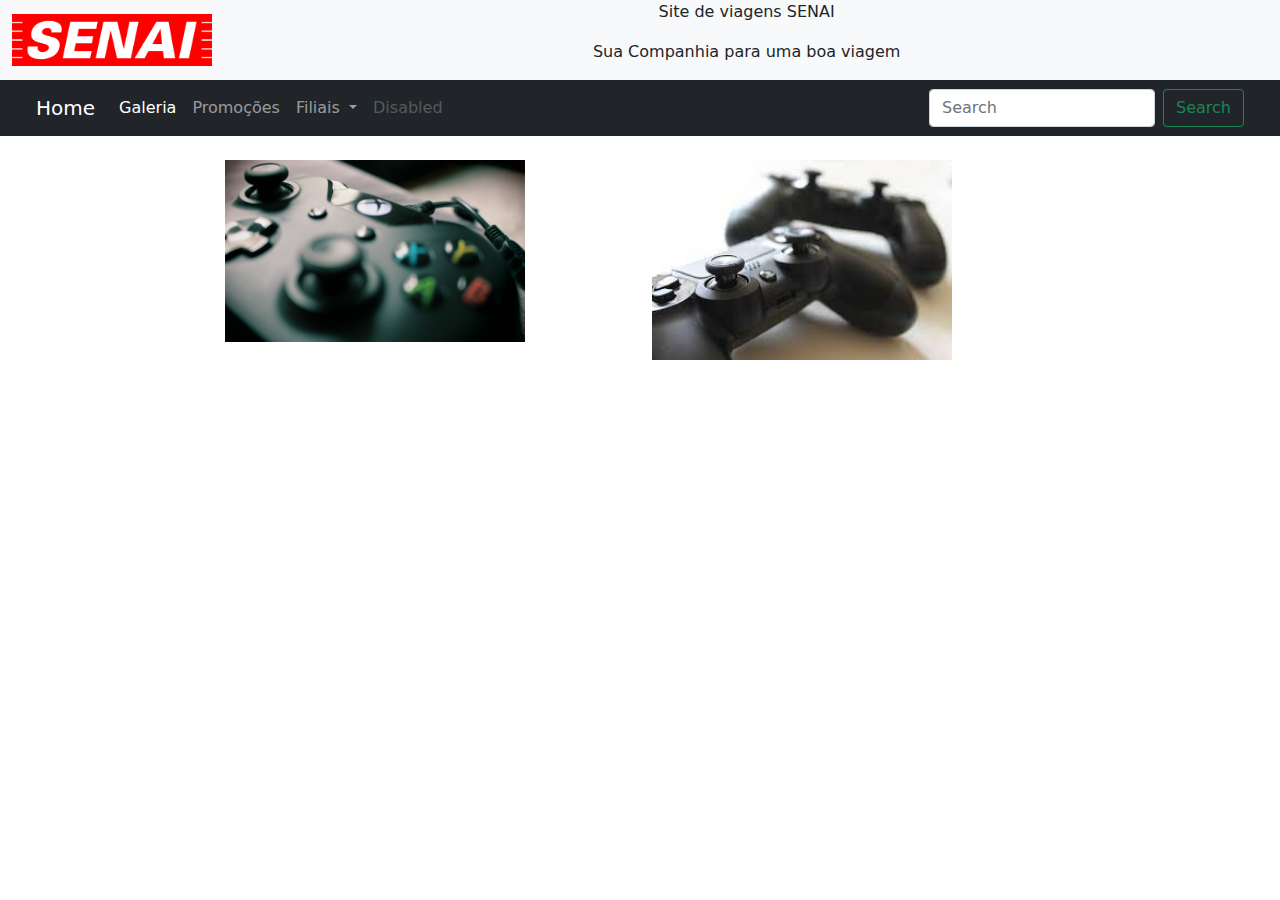
<file: proj_bootstrap - 09.11.2021/bootstrap/index.html>
<!doctype html>
<html lang="pt-br">
  <head>
    <!-- Required meta tags -->
    <meta charset="utf-8">
    <meta name="viewport" content="width=device-width, initial-scale=1">

    <!-- Bootstrap CSS -->
    <link rel="stylesheet" href="css/bootstrap.min.css">
    <link rel="stylesheet" href="css/estilo.css">

    <title>Hello, world!</title>
  </head>
  <body>
    
    <div class="container-fluid">
        <div class="row bg-light">

            <div class="col-2 align-self-center">
                <img class="logo" src="imagens/senai-logo.png" alt="">
            </div>

            <div class="col-10 align-self-center">
                <p class="text-center">Site de viagens SENAI</p>
                <p class="text-center">Sua Companhia para uma boa viagem</p>
            </div>

        </div>

        <div class="row">

            <nav class="navbar navbar-expand-lg navbar-dark bg-dark">
                <div class="container-fluid">
                  <a class="navbar-brand" href="#">Home</a>
                  <button class="navbar-toggler" type="button" data-bs-toggle="collapse" data-bs-target="#navbarSupportedContent" aria-controls="navbarSupportedContent" aria-expanded="false" aria-label="Toggle navigation">
                    <span class="navbar-toggler-icon"></span>
                  </button>
                  <div class="collapse navbar-collapse" id="navbarSupportedContent">
                    <ul class="navbar-nav me-auto mb-2 mb-lg-0">
                      <li class="nav-item">
                        <a class="nav-link active" aria-current="page" href="#">Galeria</a>
                      </li>
                      <li class="nav-item">
                        <a class="nav-link" href="#">Promoções</a>
                      </li>
                      <li class="nav-item dropdown">
                        <a class="nav-link dropdown-toggle" href="#" id="navbarDropdown" role="button" data-bs-toggle="dropdown" aria-expanded="false">
                          Filiais
                        </a>
                        <ul class="dropdown-menu" aria-labelledby="navbarDropdown">
                          <li><a class="dropdown-item" href="#">Maringa</a></li>
                          <li><a class="dropdown-item" href="#">Araçatuba</a></li>
                          <li><hr class="dropdown-divider"></li>
                          <li><a class="dropdown-item" href="#">Presidente Prudente</a></li>
                        </ul>
                      </li>
                      <li class="nav-item">
                        <a class="nav-link disabled">Disabled</a>
                      </li>
                    </ul>
                    <form class="d-flex">
                      <input class="form-control me-2" type="search" placeholder="Search" aria-label="Search">
                      <button class="btn btn-outline-success" type="submit">Search</button>
                    </form>
                  </div>
                </div>
              </nav>

        </div>

        <br>
        <div class="row justify-content-center">
            
            <div class="col-4">
                <img class="galeria" src="imagens/controle-videogame.png" alt="">
            </div>

            <div class="col-4">
                <img class="galeria" src="imagens/Controle 2.jpg" alt="">
            </div>

        </div>

    </div>

    <!-- Optional JavaScript; choose one of the two! -->

    <!-- Option 1: Bootstrap Bundle with Popper -->
    <script src="js/bootstrap.min.js"></script>

    <script src="https://cdn.jsdelivr.net/npm/bootstrap@5.1.3/dist/js/bootstrap.bundle.min.js" integrity="sha384-ka7Sk0Gln4gmtz2MlQnikT1wXgYsOg+OMhuP+IlRH9sENBO0LRn5q+8nbTov4+1p" crossorigin="anonymous"></script>
    
    <!-- Option 2: Separate Popper and Bootstrap JS -->
    <!--
    <script src="https://cdn.jsdelivr.net/npm/@popperjs/core@2.10.2/dist/umd/popper.min.js" integrity="sha384-7+zCNj/IqJ95wo16oMtfsKbZ9ccEh31eOz1HGyDuCQ6wgnyJNSYdrPa03rtR1zdB" crossorigin="anonymous"></script>
    <script src="https://cdn.jsdelivr.net/npm/bootstrap@5.1.3/dist/js/bootstrap.min.js" integrity="sha384-QJHtvGhmr9XOIpI6YVutG+2QOK9T+ZnN4kzFN1RtK3zEFEIsxhlmWl5/YESvpZ13" crossorigin="anonymous"></script>
    -->
  </body>
</html>
</file>
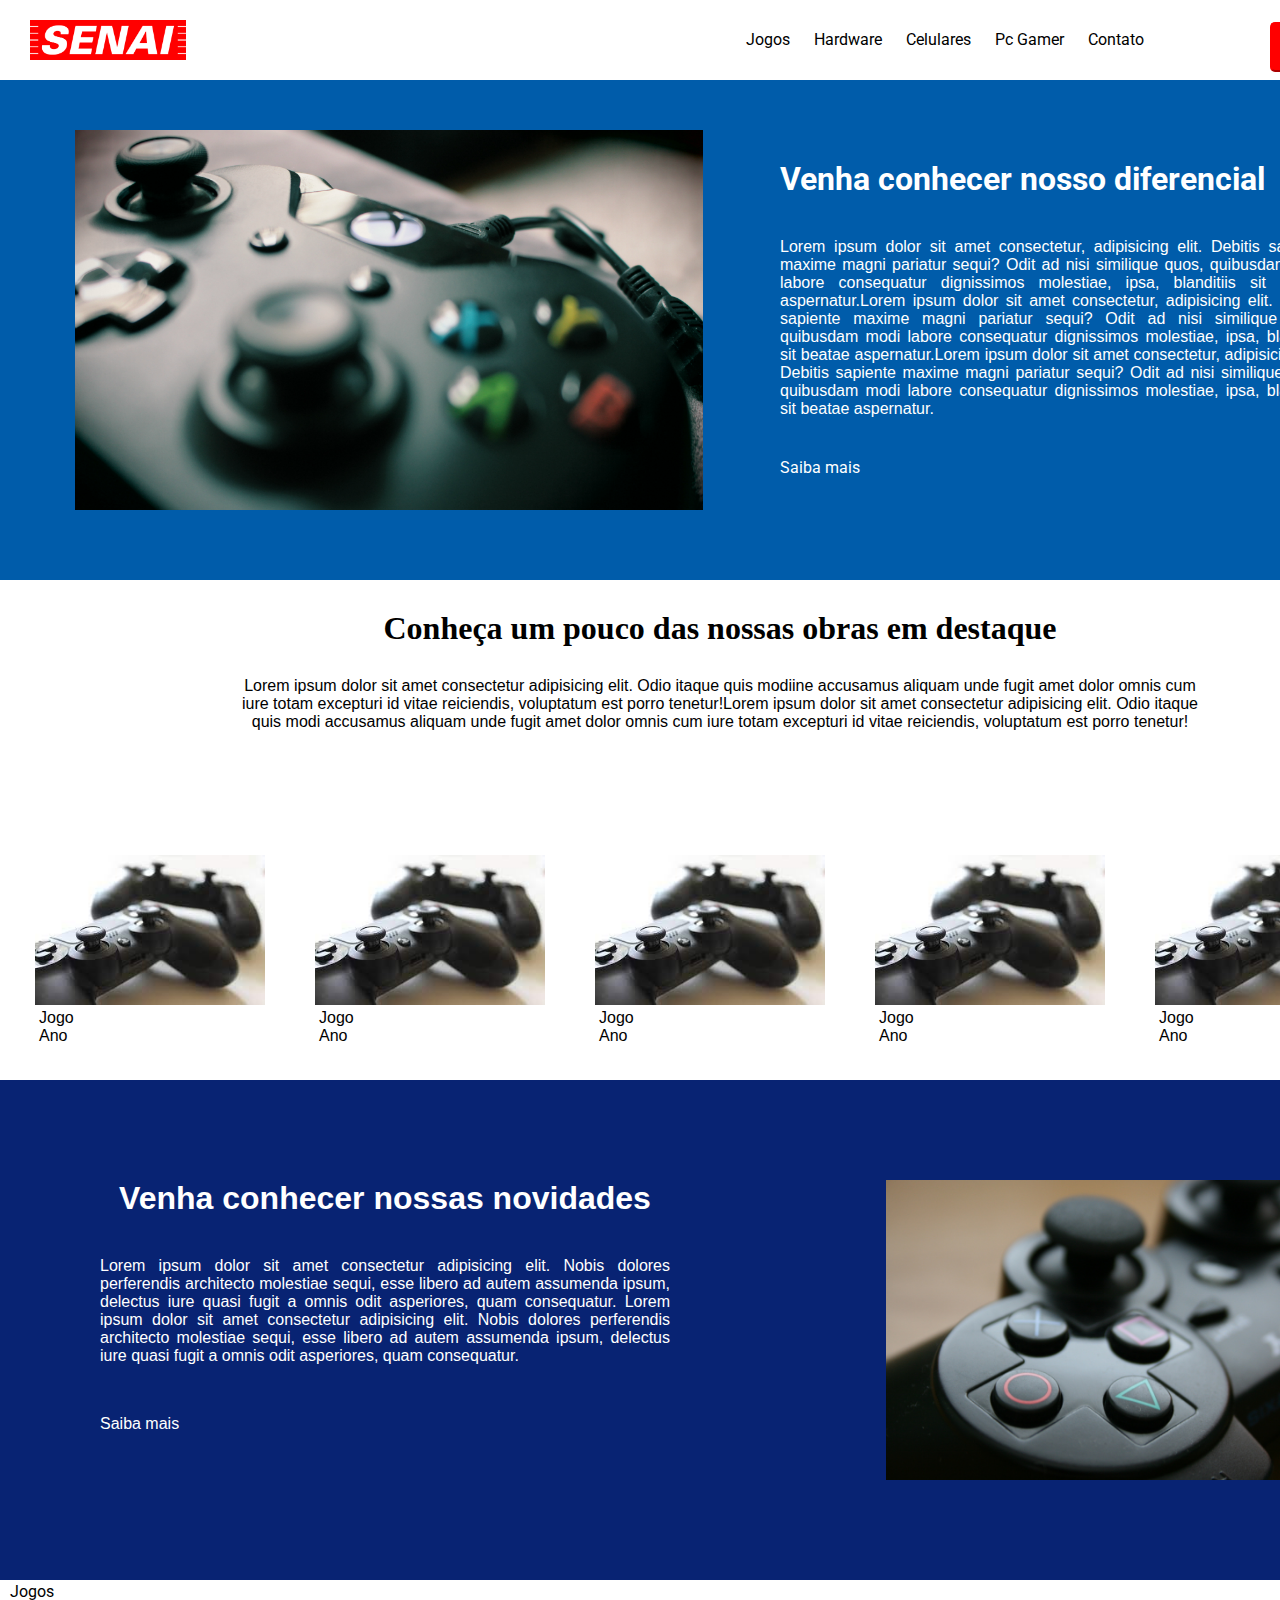
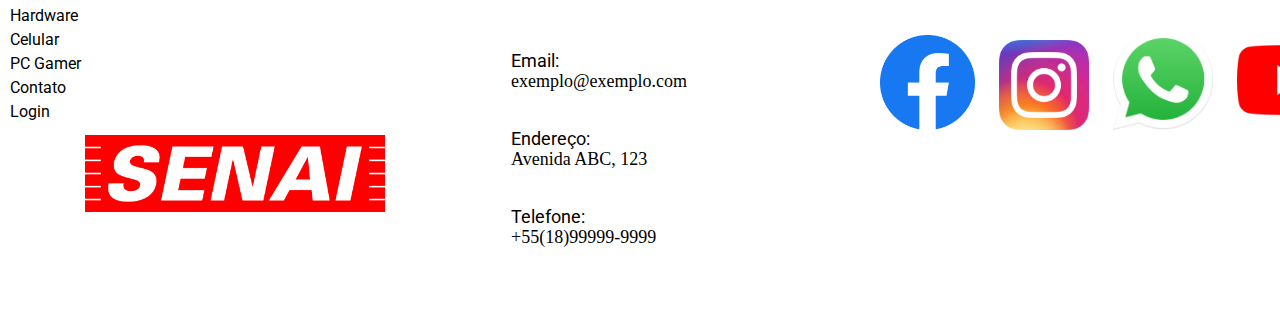
<file: s2_uc9_o2 - 04.11.2021/SA2_Atividade2/index.html>
<!DOCTYPE html>
<html lang="pt-br">

<head>
    <meta charset="UTF-8">
    <meta http-equiv="X-UA-Compatible" content="IE=edge">
    <meta name="viewport" content="width=device-width, initial-scale=1.0">
    <title>Site de Jogos</title>
    <link rel="stylesheet" href="css/estilo.css">
    <link rel="preconnect" href="https://fonts.googleapis.com">
<link rel="preconnect" href="https://fonts.gstatic.com" crossorigin>
<link href="https://fonts.googleapis.com/css2?family=Roboto:wght@900&display=swap" rel="stylesheet">

</head>

<body>   

    <header>
        <nav>
            <img class="logo" src="imagens/senai-logo.png" alt="Logo">
            <ul>
                <a href="index.html">Jogos</a>
                <a href="hardware.html">Hardware</a>
                <a href="celulares.html">Celulares</a>
                <a href="pcgamer.html">Pc Gamer</a>
                <a href="contato.html">Contato</a>
            </ul>
            <button class="btn-login">Login</button>
        </nav>
    </header>
    <div class="banner">
            <figure>
                <img src="imagens/controle-videogame.png" alt="Controle Video Game">
            </figure>

            <section class="texto_banner">
                <h1>Venha conhecer nosso diferencial</h1>
                <p>
                    Lorem ipsum dolor sit amet consectetur, adipisicing elit. Debitis sapiente maxime magni
                    pariatur sequi? Odit ad nisi similique quos, quibusdam modi labore consequatur dignissimos
                    molestiae, ipsa, blanditiis sit beatae aspernatur.Lorem ipsum dolor sit amet consectetur, adipisicing elit. Debitis sapiente maxime magni
                    pariatur sequi? Odit ad nisi similique quos, quibusdam modi labore consequatur dignissimos
                    molestiae, ipsa, blanditiis sit beatae aspernatur.Lorem ipsum dolor sit amet consectetur, adipisicing elit. Debitis sapiente maxime magni
                    pariatur sequi? Odit ad nisi similique quos, quibusdam modi labore consequatur dignissimos
                    molestiae, ipsa, blanditiis sit beatae aspernatur.
                </p>
                <a href="jogos.html">Saiba mais</a>
            </section>
    </div>
   
        
    <div class="destaque">  

            <section class="texto_destaque">
                <h1>Conheça um pouco das nossas obras em destaque</h1>
                <p>
                    Lorem ipsum dolor sit amet consectetur adipisicing elit. Odio itaque quis modiine
                    accusamus aliquam unde fugit amet dolor omnis cum iure totam excepturi id vitae
                    reiciendis, voluptatum est porro tenetur!Lorem ipsum dolor sit amet consectetur adipisicing elit. Odio itaque quis modi
                    accusamus aliquam unde fugit amet dolor omnis cum iure totam excepturi id vitae
                    reiciendis, voluptatum est porro tenetur!
                </p>
            </section>

            <section>
                <!--Inicio da Imagem 1-->
                <div class="img_destaque">
                    <figure>
                        <a href="jogos.html"><img src="imagens/Controle 2.jpg" alt="galeria"></a>
                        <figcaption>Jogo <br> Ano </figcaption>
                    </figure>
                </div>
                <!--Fim da Imagem 1-->
                <!--Inicio da Imagem 2-->
                <div class="img_destaque">
                    <figure>
                        <a href="jogos.html"><img src="imagens/Controle 2.jpg" alt="galeria"></a>
                        <figcaption>Jogo <br> Ano </figcaption>
                    </figure>
                </div>
                <!--fim da Imagem 2-->
                <!--Inicio da Imagem 3-->
                <div class="img_destaque">
                    <figure>
                        <a href="jogos.html"><img src="imagens/Controle 2.jpg" alt="galeria"></a>
                        <figcaption>Jogo <br> Ano </figcaption>
                    </figure>
                </div>
                <!--fim da Imagem 3-->
                <!--Inicio da Imagem 4-->
                <div class="img_destaque">
                    <figure>
                        <a href="jogos.html">
                            <img src="imagens/Controle 2.jpg" alt="galeria"></a>
                        <figcaption>Jogo <br> Ano </figcaption>
                    </figure>
                </div>
                <!--fim da Imagem 4-->
                <!--Inicio da Imagem 5-->
                <div class="img_destaque">
                    <figure>
                        <a href="jogos.html"><img src="imagens/Controle 2.jpg" alt="galeria"></a>
                        <figcaption>Jogo <br> Ano </figcaption>
                    </figure>
                </div>
                <!--fim da Imagem 5-->
            </section>
    </div>
        

    <div class="novidades">
        <section class="texto_novidades">

            <h1>Venha conhecer nossas novidades</h1>
            <p>
                Lorem ipsum dolor sit amet consectetur adipisicing elit. Nobis dolores
                perferendis architecto molestiae sequi, esse libero ad autem assumenda ipsum,
                delectus iure quasi fugit a omnis odit asperiores, quam consequatur. Lorem ipsum dolor sit amet consectetur adipisicing elit. Nobis dolores
                perferendis architecto molestiae sequi, esse libero ad autem assumenda ipsum,
                delectus iure quasi fugit a omnis odit asperiores, quam consequatur.
            </p>
            <a href="#">Saiba mais</a>
        </section>
        <figure>
            <img src="imagens/Controle.jpg" alt="Controle">
        </figure>
</div>

    <footer class="rodape">

                <div class="logo_rodape">

                    <figure>

                        <img src="imagens/senai-logo.png" alt="logo rodape">

                    </figure>

                </div>
  

                <div class="info_contato">

                   <div class="email">
                        <p class="topico_email">Email:</p>
                        <p>exemplo@exemplo.com</p><br>
                   </div>

                    <div class="endereco">
                        <p class="topico_endereco">Endereço:</p>
                        <p>Avenida ABC, 123</p><br>
                    </div>

                    <div class="telefone">
                        <p class="topico_telefone">Telefone:</p>
                        <p>+55(18)99999-9999</p><br>
                    </div>                                   

                </div>

            
                <div class="col-4">

                    <figure class="redes_sociais">
                        <a href="#"><img class="img1" src="imagens/face.png" alt="" width="9.5%"></a>

                    
                        <a href="#"><img class="img2" src="imagens/insta.png" alt="" width="9%"></a>

                    
                        <a href="#"><img class="img3" src="imagens/what.png" alt="" width="10%"></a>

                    
                        <a href="#"><img class="img4" src="imagens/yout.png" alt="" width="10%"></a>

                    </figure>

                </div>

                <div class="menu_rodape">
                    <li><a href="#">Jogos</a></li>
                    <li><a href="#">Hardware</a></li>
                    <li><a href="#">Celular</a></li>
                    <li><a href="#">PC Gamer</a></li>
                    <li><a href="#">Contato</a></li>
                    <li><a href="#">Login</a></li>
                </div>
    </footer>

 
</body>

</html>
</file>
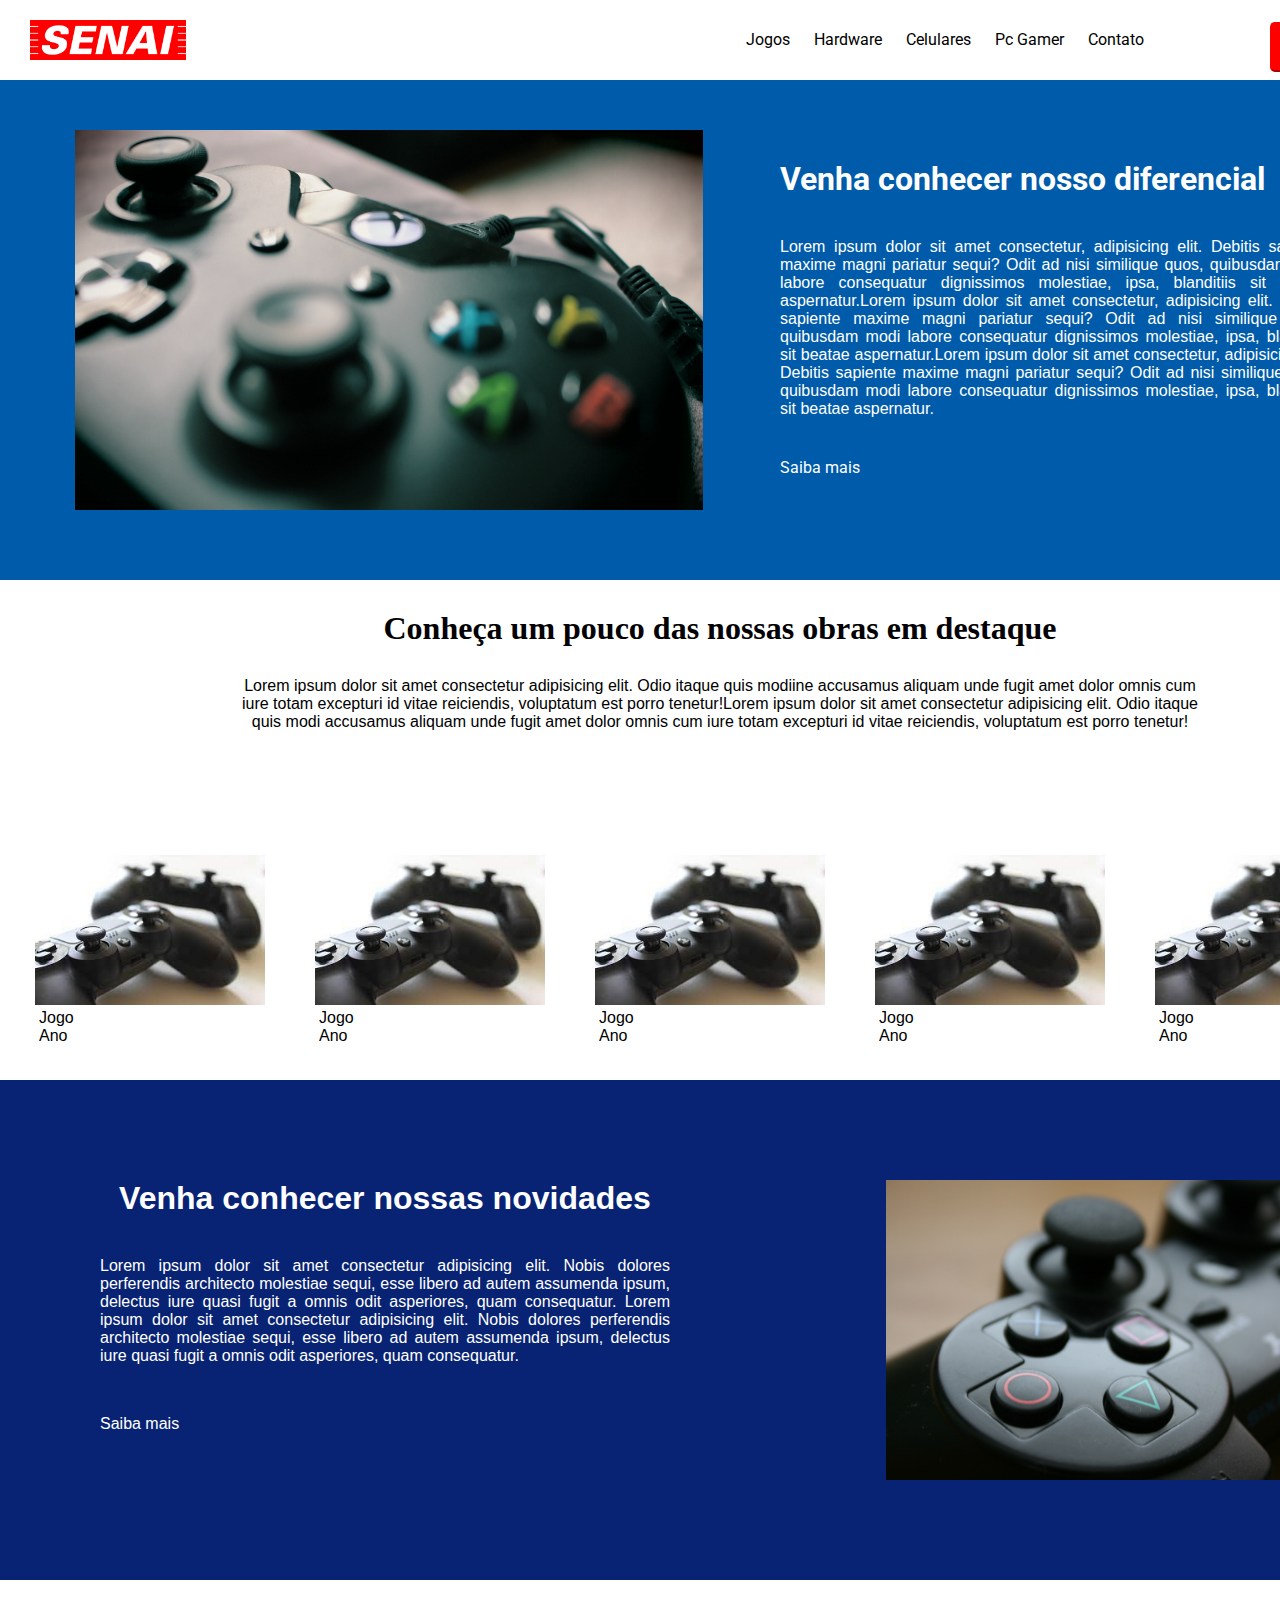
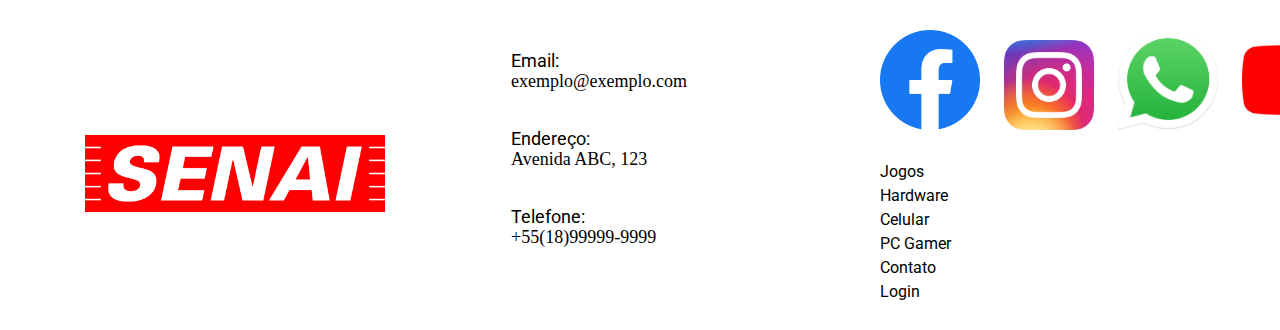
<file: s2uc9o1 - att - 28.10.2021/SA2_Atividade2/index.html>
<!DOCTYPE html>
<html lang="pt-br">

<head>
    <meta charset="UTF-8">
    <meta http-equiv="X-UA-Compatible" content="IE=edge">
    <meta name="viewport" content="width=device-width, initial-scale=1.0">
    <title>Site de Jogos</title>
    <link rel="stylesheet" href="css/estilo.css">
    <link rel="preconnect" href="https://fonts.googleapis.com">
<link rel="preconnect" href="https://fonts.gstatic.com" crossorigin>
<link href="https://fonts.googleapis.com/css2?family=Roboto:wght@900&display=swap" rel="stylesheet">

</head>

<body>   

    <header>
        <nav>
            <img class="logo" src="imagens/senai-logo.png" alt="Logo">
            <ul>
                <a href="jogos.html">Jogos</a>
                <a href="hardware.html">Hardware</a>
                <a href="celulares.html">Celulares</a>
                <a href="pcgamer.html">Pc Gamer</a>
                <a href="contato.html">Contato</a>
            </ul>
            <button>Login</button>
        </nav>
    </header>
    <div class="banner">
            <figure>
                <img src="imagens/controle-videogame.png" alt="Controle Video Game">
            </figure>

            <section class="texto_banner">
                <h1>Venha conhecer nosso diferencial</h1>
                <p>
                    Lorem ipsum dolor sit amet consectetur, adipisicing elit. Debitis sapiente maxime magni
                    pariatur sequi? Odit ad nisi similique quos, quibusdam modi labore consequatur dignissimos
                    molestiae, ipsa, blanditiis sit beatae aspernatur.Lorem ipsum dolor sit amet consectetur, adipisicing elit. Debitis sapiente maxime magni
                    pariatur sequi? Odit ad nisi similique quos, quibusdam modi labore consequatur dignissimos
                    molestiae, ipsa, blanditiis sit beatae aspernatur.Lorem ipsum dolor sit amet consectetur, adipisicing elit. Debitis sapiente maxime magni
                    pariatur sequi? Odit ad nisi similique quos, quibusdam modi labore consequatur dignissimos
                    molestiae, ipsa, blanditiis sit beatae aspernatur.
                </p>
                <a href="jogos.html">Saiba mais</a>
            </section>
    </div>
   
        
    <div class="destaque">  

            <section class="texto_destaque">
                <h1>Conheça um pouco das nossas obras em destaque</h1>
                <p>
                    Lorem ipsum dolor sit amet consectetur adipisicing elit. Odio itaque quis modiine
                    accusamus aliquam unde fugit amet dolor omnis cum iure totam excepturi id vitae
                    reiciendis, voluptatum est porro tenetur!Lorem ipsum dolor sit amet consectetur adipisicing elit. Odio itaque quis modi
                    accusamus aliquam unde fugit amet dolor omnis cum iure totam excepturi id vitae
                    reiciendis, voluptatum est porro tenetur!
                </p>
            </section>

            <section>
                <!--Inicio da Imagem 1-->
                <div class="img_destaque">
                    <figure>
                        <a href="jogos.html"><img src="imagens/Controle 2.jpg" alt="galeria"></a>
                        <figcaption>Jogo <br> Ano </figcaption>
                    </figure>
                </div>
                <!--Fim da Imagem 1-->
                <!--Inicio da Imagem 2-->
                <div class="img_destaque">
                    <figure>
                        <a href="jogos.html"><img src="imagens/Controle 2.jpg" alt="galeria"></a>
                        <figcaption>Jogo <br> Ano </figcaption>
                    </figure>
                </div>
                <!--fim da Imagem 2-->
                <!--Inicio da Imagem 3-->
                <div class="img_destaque">
                    <figure>
                        <a href="jogos.html"><img src="imagens/Controle 2.jpg" alt="galeria"></a>
                        <figcaption>Jogo <br> Ano </figcaption>
                    </figure>
                </div>
                <!--fim da Imagem 3-->
                <!--Inicio da Imagem 4-->
                <div class="img_destaque">
                    <figure>
                        <a href="jogos.html">
                            <img src="imagens/Controle 2.jpg" alt="galeria"></a>
                        <figcaption>Jogo <br> Ano </figcaption>
                    </figure>
                </div>
                <!--fim da Imagem 4-->
                <!--Inicio da Imagem 5-->
                <div class="img_destaque">
                    <figure>
                        <a href="jogos.html"><img src="imagens/Controle 2.jpg" alt="galeria"></a>
                        <figcaption>Jogo <br> Ano </figcaption>
                    </figure>
                </div>
                <!--fim da Imagem 5-->
            </section>
    </div>
        

    <div class="novidades">
        <section class="texto_novidades">

            <h1>Venha conhecer nossas novidades</h1>
            <p>
                Lorem ipsum dolor sit amet consectetur adipisicing elit. Nobis dolores
                perferendis architecto molestiae sequi, esse libero ad autem assumenda ipsum,
                delectus iure quasi fugit a omnis odit asperiores, quam consequatur. Lorem ipsum dolor sit amet consectetur adipisicing elit. Nobis dolores
                perferendis architecto molestiae sequi, esse libero ad autem assumenda ipsum,
                delectus iure quasi fugit a omnis odit asperiores, quam consequatur.
            </p>
            <a href="#">Saiba mais</a>
        </section>
        <figure>
            <img src="imagens/Controle.jpg" alt="Controle">
        </figure>
</div>

    <footer class="rodape">

                <div class="logo_rodape">

                    <figure>

                        <img src="imagens/senai-logo.png" alt="logo rodape">

                    </figure>

                </div>
  

                <div class="info_contato">

                   <div class="email">
                        <p class="topico_email">Email:</p>
                        <p>exemplo@exemplo.com</p><br>
                   </div>

                    <div class="endereco">
                        <p class="topico_endereco">Endereço:</p>
                        <p>Avenida ABC, 123</p><br>
                    </div>

                    <div class="telefone">
                        <p class="topico_telefone">Telefone:</p>
                        <p>+55(18)99999-9999</p><br>
                    </div>                                   

                </div>

            
                <div class="col-4">

                    <figure class="redes_sociais">
                        <a href="#"><img class="img1" src="imagens/face.png" alt="" width="10%"></a>

                    
                        <a href="#"><img class="img2" src="imagens/insta.png" alt="" width="9%"></a>

                    
                        <a href="#"><img class="img3" src="imagens/what.png" alt="" width="10%"></a>

                    
                        <a href="#"><img class="img4" src="imagens/yout.png" alt="" width="10%"></a>

                    </figure>

                </div>

                <div class="menu_rodape">
                    <li><a href="#">Jogos</a></li>
                    <li><a href="#">Hardware</a></li>
                    <li><a href="#">Celular</a></li>
                    <li><a href="#">PC Gamer</a></li>
                    <li><a href="#">Contato</a></li>
                    <li><a href="#">Login</a></li>
                </div>
    </footer>

 
</body>

</html>
</file>
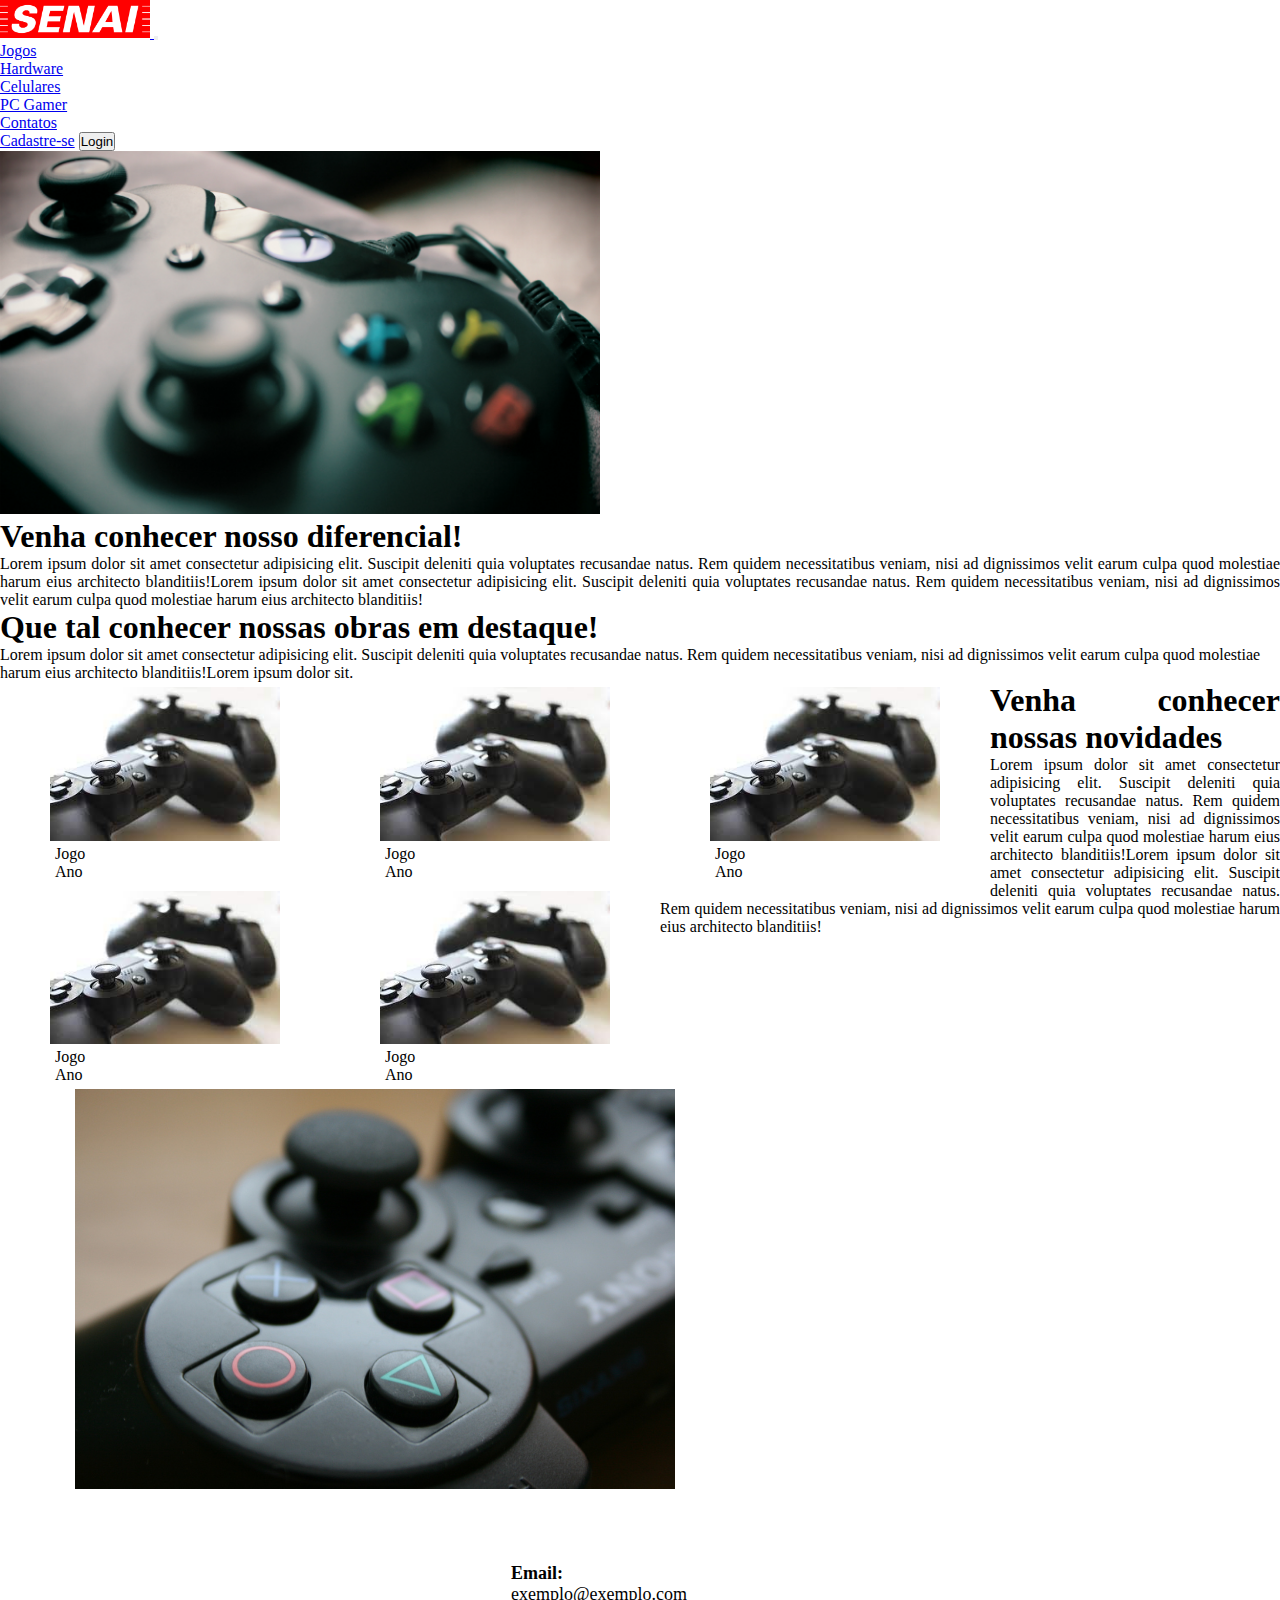
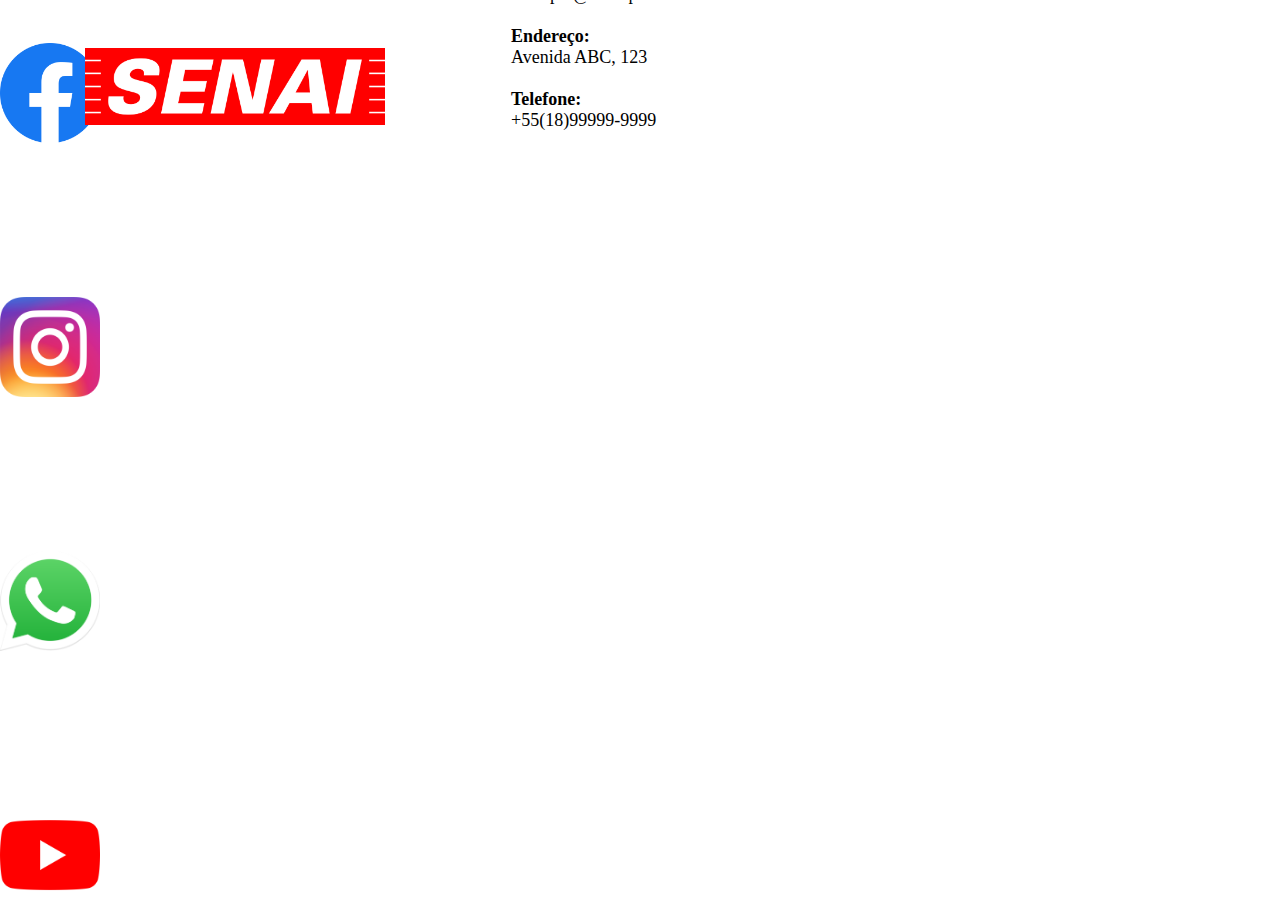
<file: Site_jogos - 30.11.2021/Site_jogos/index.html>
<!doctype html>
<html lang="pt-br">
    <head>
        <!-- Required meta tags -->
        <meta charset="utf-8">
        <meta http-equiv="X-UA-Compatible" content="IE=edge">
        <meta name="viewport" content="width=device-width, initial-scale=1">
        
        <title>Site de Jogos</title>
        
        <link rel="stylesheet" href="css/estilo.css">
        <link rel="preconnect" href="https://fonts.googleapis.com">
        <link rel="preconnect" href="https://fonts.gstatic.com" crossorigin>
        <link href="https://fonts.googleapis.com/css2?family=Roboto:wght@900&display=swap" rel="stylesheet">

        <!-- Bootstrap CSS -->
        <link href="https://cdn.jsdelivr.net/npm/bootstrap@5.1.3/dist/css/bootstrap.min.css" rel="stylesheet" integrity="sha384-1BmE4kWBq78iYhFldvKuhfTAU6auU8tT94WrHftjDbrCEXSU1oBoqyl2QvZ6jIW3" crossorigin="anonymous">
    </head>

    <body>
        <header>
            <nav class="navbar navbar-expand-lg navbar-light bg-light">
                <div class="container-fluid">
                    <a class="navbar-brand" href="#">
                        <img class="logo" src="imagens/senai-logo.png" alt="logo">
                    </a>
                    <button class="navbar-toggler" type="button" data-bs-toggle="collapse" data-bs-target="#navbarSupportedContent" aria-controls="navbarSupportedContent" aria-expanded="false" aria-label="Toggle navigation">
                        <span class="navbar-toggler-icon"></span>
                    </button>
                    <div class="collapse navbar-collapse" id="navbarSupportedContent">
                        <ul class="navbar-nav ms-auto me-5">
                            <li class="nav-item">
                                <a class="nav-link active" aria-current="page" href="index.html">Jogos</a>
                            </li>
                            <li class="nav-item">
                                <a class="nav-link" href="hardware.html">Hardware</a>
                            </li>
                            <li class="nav-item">
                                <a class="nav-link" href="#">Celulares</a>
                            </li>
                            <li class="nav-item">
                                <a class="nav-link" href="#">PC Gamer</a>
                            </li>
                            <li class="nav-item">
                                <a class="nav-link" href="#">Contatos</a>
                            </li>
                        </ul>

                        <a class="nav-link" href="cadastrar.html">Cadastre-se</a>
                        <button class="btn btn-outline-dark me-5" type="submit">Login</button>
                    </div>
                </div>
            </nav>
        </header>

      <!--Seção banner-->
        <section class="bg-primary">
            <div class="row">
                <div class="col-md-6 d-none d-md-block">
                    <img class="img-banner p-5" src="imagens/controle-videogame.png" alt="">
                </div> 
                <div class="col-md-6 d-flex">
                    <div class="align-self-center mx-5 justify">
                        <h1 class="display-4 text-center text-white">
                            Venha conhecer nosso diferencial!
                        </h1>
                        <p class="text-white">
                            Lorem ipsum dolor sit amet consectetur adipisicing elit. Suscipit deleniti quia voluptates recusandae natus. Rem quidem necessitatibus veniam, nisi ad dignissimos 
                            velit earum culpa quod molestiae harum eius architecto blanditiis!Lorem ipsum dolor sit amet consectetur adipisicing elit. Suscipit deleniti quia voluptates recusandae natus. 
                            Rem quidem necessitatibus veniam, nisi ad dignissimos velit earum culpa quod molestiae harum eius architecto blanditiis!
                        </p>
                    </div>
                </div>
            </div>
        </section>

      <!--Seção destaque-->
        <section>
            <div class="row">
                <div class="text-center">
                    <h1 class="display-4 mt-5">
                        Que tal conhecer nossas obras em destaque!
                    </h1>
                    <p class="m-5 text-center">
                        Lorem ipsum dolor sit amet consectetur adipisicing elit. Suscipit deleniti quia voluptates recusandae natus. Rem quidem necessitatibus veniam, nisi ad dignissimos 
                        velit earum culpa quod molestiae harum eius architecto blanditiis!Lorem ipsum dolor sit.
                    </p>
                </div>
            </div>
            <div class="row">
                <div class="d-flex justify-content-center">
                    <div class="galeria">
                        <a href="imagens/Controle 2.jpg">
                            <img class="img-destaque img-thumbnail" src="imagens/Controle 2.jpg" alt="">
                        </a>
                        <p>Jogo</p>
                        <p>Ano</p>
                    </div>
                    <div class="galeria">
                        <a href="imagens/Controle 2.jpg">
                            <img class="img-destaque img-thumbnail" src="imagens/Controle 2.jpg" alt="">
                        </a>
                        <p>Jogo</p>
                        <p>Ano</p>
                    </div>
                    <div class="galeria">
                        <a href="imagens/Controle 2.jpg">
                            <img class="img-destaque img-thumbnail" src="imagens/Controle 2.jpg" alt="">
                        </a>
                        <p>Jogo</p>
                        <p>Ano</p>
                    </div>
                    <div class="galeria">
                        <a href="imagens/Controle 2.jpg">
                            <img class="img-destaque img-thumbnail" src="imagens/Controle 2.jpg" alt="">
                        </a>
                        <p>Jogo</p>
                        <p>Ano</p>
                    </div>
                    <div class="galeria">
                        <a href="imagens/Controle 2.jpg">
                            <img class="img-destaque img-thumbnail" src="imagens/Controle 2.jpg" alt="">
                        </a>
                        <p>Jogo</p>
                        <p>Ano</p>
                    </div>
                </div>
            </div>
        </section>

      <!--Seção novidades-->
        <section class="bg-primary">
            <div class="container-fluid">
                <div class="row">
                    <div class="col-md-6 d-flex">
                        <div class="align-self-center justify">
                            <h1 class="display-4 text-white text-center p-2">
                                Venha conhecer nossas novidades
                            </h1>
                            <p class="text-white">
                                Lorem ipsum dolor sit amet consectetur adipisicing elit. Suscipit deleniti quia voluptates recusandae natus. Rem quidem necessitatibus veniam, nisi ad dignissimos 
                                velit earum culpa quod molestiae harum eius architecto blanditiis!Lorem ipsum dolor sit amet consectetur adipisicing elit. Suscipit deleniti quia voluptates recusandae natus. 
                                Rem quidem necessitatibus veniam, nisi ad dignissimos velit earum culpa quod molestiae harum eius architecto blanditiis!
                            </p>
                        </div>
                    </div>
                    <div class="col-md-6 d-none d-md-block">
                        <img class="img-novidades p-5" src="imagens/Controle.jpg" alt="">
                    </div>
                </div>
            </div>
        </section>

        <!--Seção Footer/Rodapé-->
        <section>
            <div class="container-fluid">
                <div class="row">

                    <div class="col-md-6 d-none d-md-block justify-content-center">
                        <img class="img-senai-footer" src="imagens/senai-logo.png" alt="">
                    </div>

                    <div class="info-contato">
                        <div class="email">
                            <p class="topico-email"><strong>Email:</strong></p>
                            <p>exemplo@exemplo.com</p><br>
                        </div>

                        <div class="endereco">
                            <p class="topico-endereco"><strong>Endereço:</strong></p>
                            <p>Avenida ABC, 123</p><br>
                        </div>

                        <div class="telefone">
                            <p class="topico-telefone"><strong>Telefone:</strong></p>
                            <p>+55(18)99999-9999</p><br>
                        </div>                                   
                    </div>

                    <div class="col-md-6 d-flex justify-content-center">
                        <div class="img-contato">
                            <a href="#"><img class="img1" src="imagens/face.png" alt=""></a>
                        </div>

                        <div class="img-contato">
                            <a href="#"><img class="img2" src="imagens/insta.png" alt=""></a>
                        </div>

                        <div class="img-contato">
                            <a href="#"><img class="img3" src="imagens/what.png" alt=""></a>
                        </div>

                        <div class="img-contato">
                            <a href="#"><img class="img4" src="imagens/yout.png" alt=""></a>
                        </div>
                    </div>
                </div>
            </div>
        </section>
        <!-- Optional JavaScript; choose one of the two! -->

        <!-- Option 1: Bootstrap Bundle with Popper -->
        <script src="https://cdn.jsdelivr.net/npm/bootstrap@5.1.3/dist/js/bootstrap.bundle.min.js" integrity="sha384-ka7Sk0Gln4gmtz2MlQnikT1wXgYsOg+OMhuP+IlRH9sENBO0LRn5q+8nbTov4+1p" crossorigin="anonymous"></script>

        <!-- Option 2: Separate Popper and Bootstrap JS -->
        <!--
        <script src="https://cdn.jsdelivr.net/npm/@popperjs/core@2.10.2/dist/umd/popper.min.js" integrity="sha384-7+zCNj/IqJ95wo16oMtfsKbZ9ccEh31eOz1HGyDuCQ6wgnyJNSYdrPa03rtR1zdB" crossorigin="anonymous"></script>
        <script src="https://cdn.jsdelivr.net/npm/bootstrap@5.1.3/dist/js/bootstrap.min.js" integrity="sha384-QJHtvGhmr9XOIpI6YVutG+2QOK9T+ZnN4kzFN1RtK3zEFEIsxhlmWl5/YESvpZ13" crossorigin="anonymous"></script>
        -->
  </body>
</html>
</file>
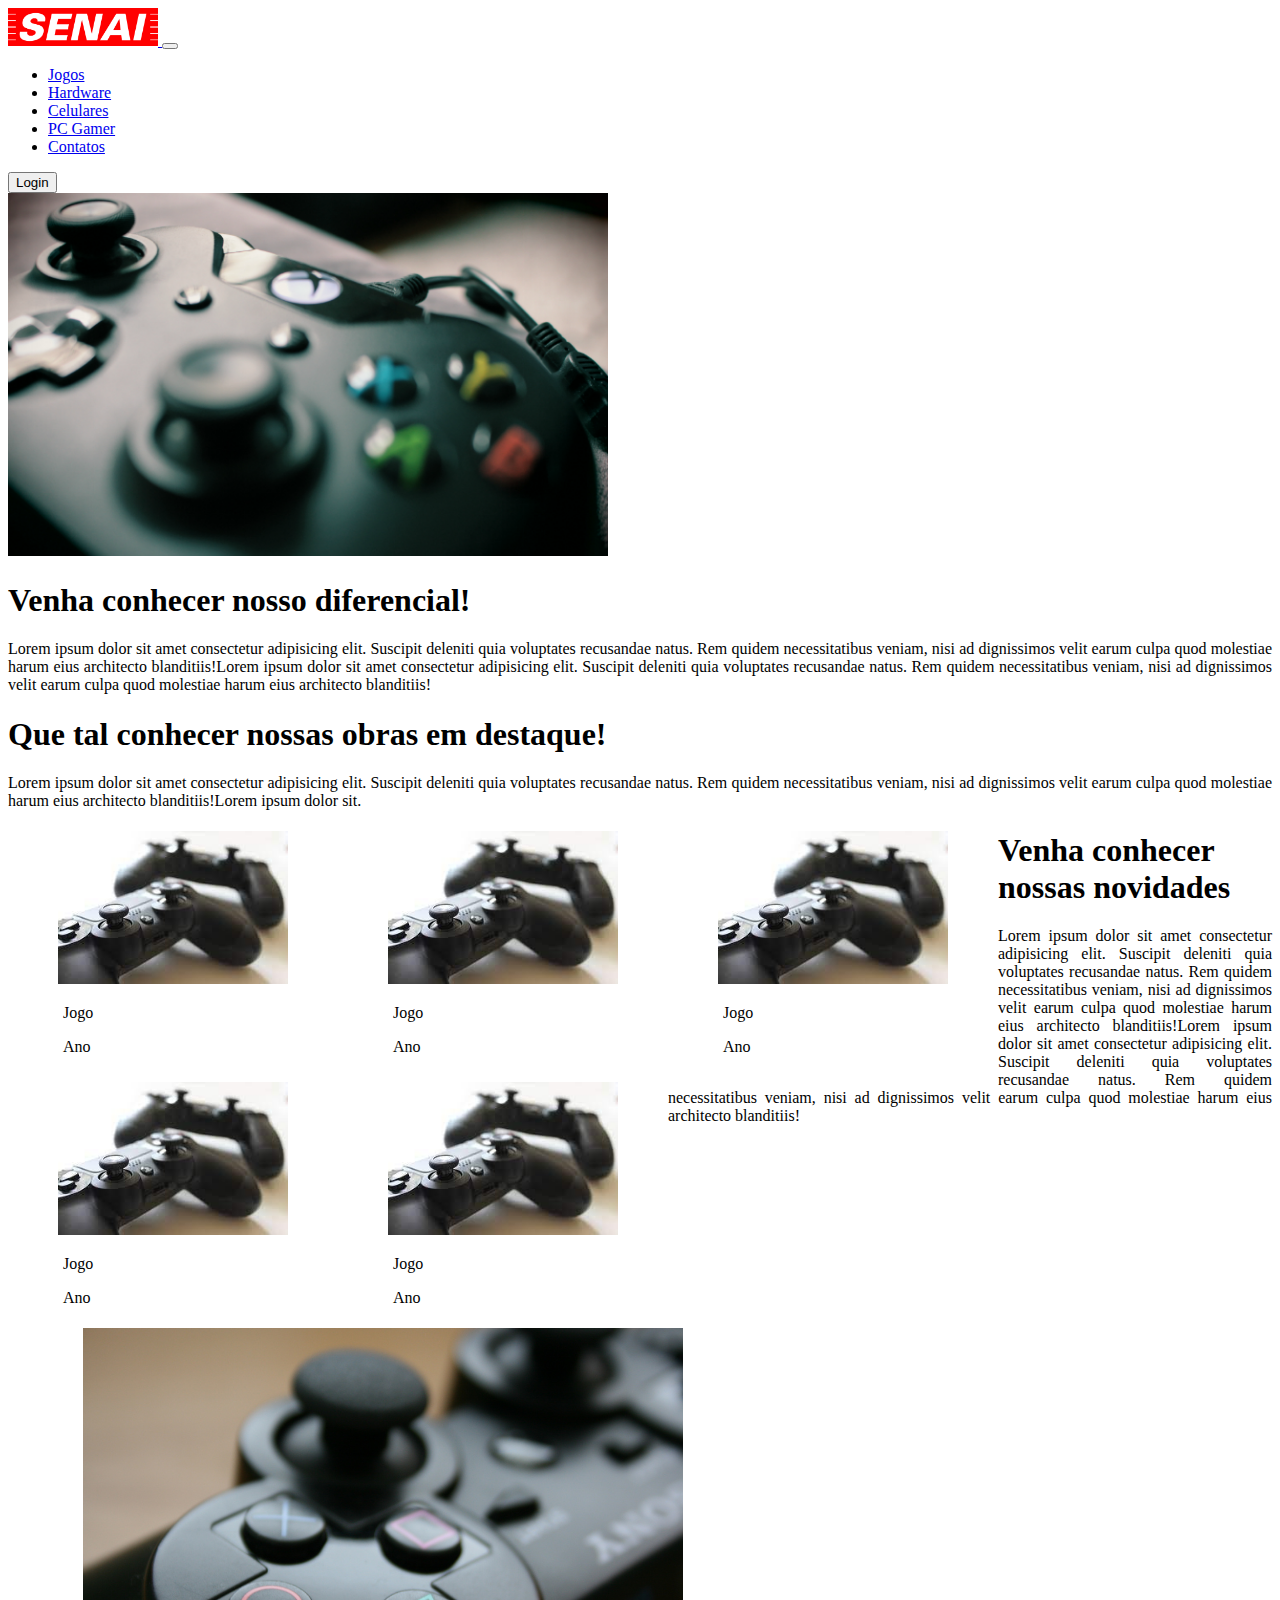
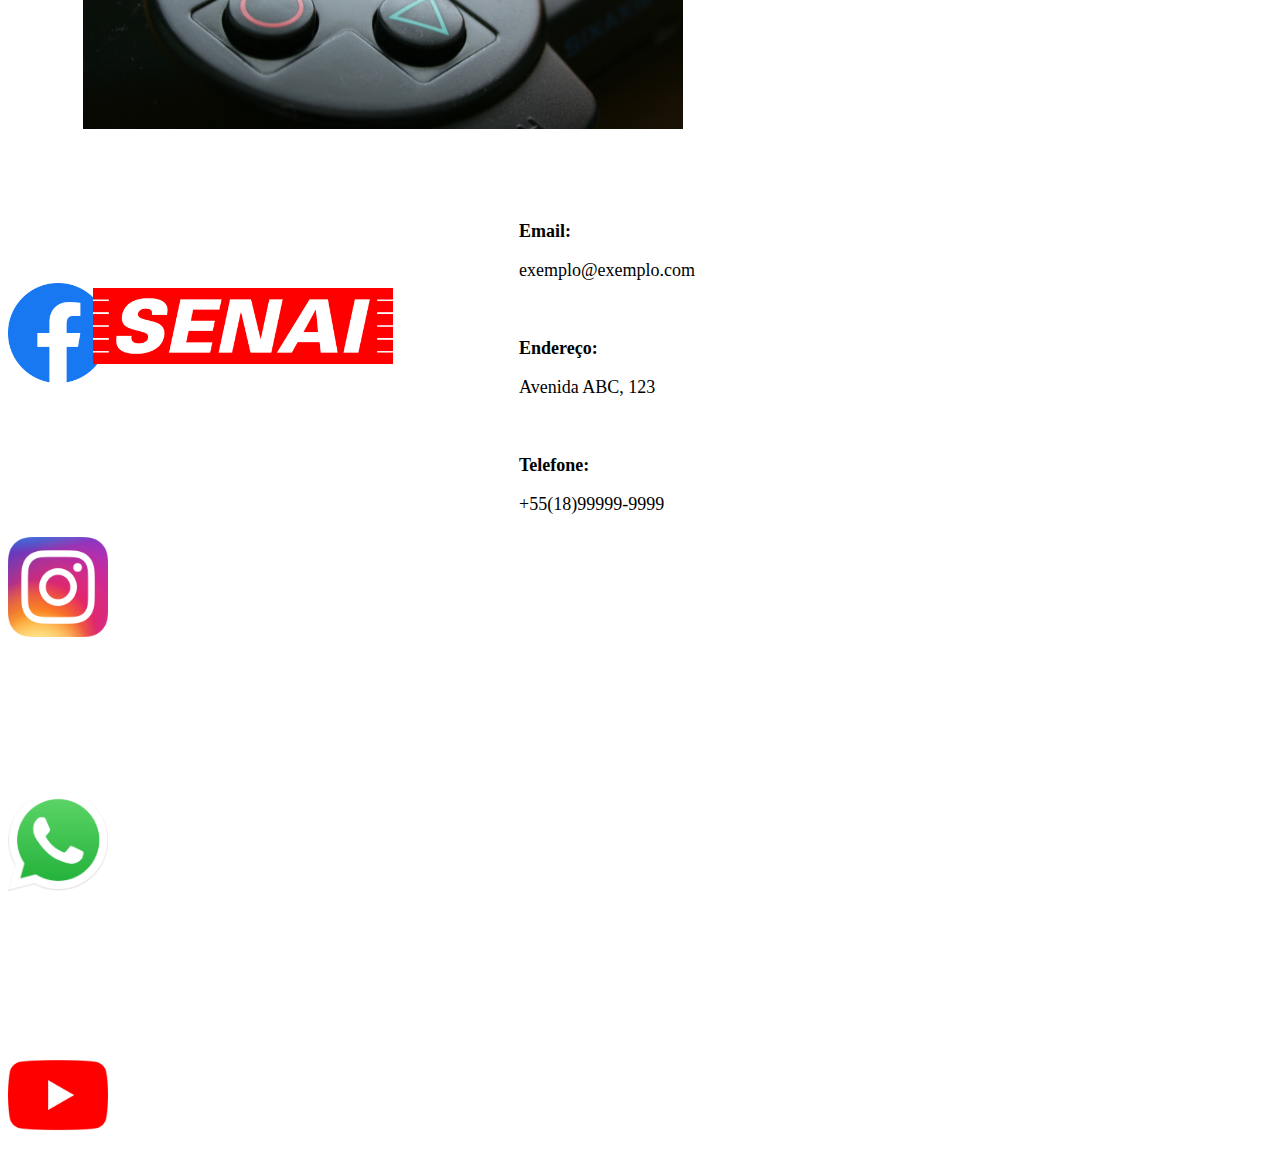
<file: Site_Jogos_bootstrap - 16.11.2021/Site_jogos/index.html>
<!doctype html>
<html lang="pt-br">
  <head>
    <!-- Required meta tags -->
    <meta charset="utf-8">
    <meta name="viewport" content="width=device-width, initial-scale=1">

    <!-- Bootstrap CSS -->
    <link href="https://cdn.jsdelivr.net/npm/bootstrap@5.1.3/dist/css/bootstrap.min.css" rel="stylesheet" integrity="sha384-1BmE4kWBq78iYhFldvKuhfTAU6auU8tT94WrHftjDbrCEXSU1oBoqyl2QvZ6jIW3" crossorigin="anonymous">
    <link rel="stylesheet" href="css/estilo.css">

    <title>Site de Jogos</title>
  </head>
  <body>
      <header>
          <nav class="navbar navbar-expand-lg navbar-light bg-light">
              <div class="container-fluid">
                  <a class="navbar-brand" href="#">
                      <img class="logo" src="imagens/senai-logo.png" alt="logo">
                  </a>
                  <button class="navbar-toggler" type="button" data-bs-toggle="collapse" data-bs-target="#navbarSupportedContent" aria-controls="navbarSupportedContent" aria-expanded="false" aria-label="Toggle navigation">
                      <span class="navbar-toggler-icon"></span>
                  </button>
                  <div class="collapse navbar-collapse" id="navbarSupportedContent">
                      <ul class="navbar-nav ms-auto me-5">
                          <li class="nav-item">
                              <a class="nav-link active" aria-current="page" href="#">Jogos</a>
                          </li>
                          <li class="nav-item">
                              <a class="nav-link" href="#">Hardware</a>
                          </li>
                          <li class="nav-item">
                            <a class="nav-link" href="#">Celulares</a>
                        </li>
                        <li class="nav-item">
                            <a class="nav-link" href="#">PC Gamer</a>
                        </li>
                        <li class="nav-item">
                            <a class="nav-link" href="#">Contatos</a>
                        </li>
                      </ul>
                          <button class="btn btn-outline-dark me-5" type="submit">Login</button>
                  </div>
              </div>
          </nav>
      </header>
      <!--Seção banner-->
      <section class="bg-primary">
            <div class="row">
                <div class="col-md-6 d-none d-md-block">
                    <img class="img-banner p-5" src="imagens/controle-videogame.png" alt="">
                </div> 
                <div class="col-md-6 d-flex">
                    <div class="align-self-center mx-5">
                        <h1 class="display-4 text-center text-white">
                            Venha conhecer nosso diferencial!
                        </h1>
                        <p class="text-white">
                            Lorem ipsum dolor sit amet consectetur adipisicing elit. Suscipit deleniti quia voluptates recusandae natus. Rem quidem necessitatibus veniam, nisi ad dignissimos 
                            velit earum culpa quod molestiae harum eius architecto blanditiis!Lorem ipsum dolor sit amet consectetur adipisicing elit. Suscipit deleniti quia voluptates recusandae natus. 
                            Rem quidem necessitatibus veniam, nisi ad dignissimos velit earum culpa quod molestiae harum eius architecto blanditiis!
                        </p>
                    </div>
                </div>
            </div>
      </section>

      <!--Seção destaque-->
      <section>
            <div class="row">
                <div class="text-center">
                    <h1 class="display-4 mt-5">
                        Que tal conhecer nossas obras em destaque!
                    </h1>
                    <p class="m-5 text-center">
                        Lorem ipsum dolor sit amet consectetur adipisicing elit. Suscipit deleniti quia voluptates recusandae natus. Rem quidem necessitatibus veniam, nisi ad dignissimos 
                        velit earum culpa quod molestiae harum eius architecto blanditiis!Lorem ipsum dolor sit.
                    </p>
                </div>
            </div>
            <div class="row">
                <div class="d-flex justify-content-center">
                    <div class="galeria">
                        <a href="imagens/Controle 2.jpg">
                            <img class="img-destaque img-thumbnail" src="imagens/Controle 2.jpg" alt="">
                        </a>
                        <p>Jogo</p>
                        <p>Ano</p>
                    </div>
                    <div class="galeria">
                        <a href="imagens/Controle 2.jpg">
                            <img class="img-destaque img-thumbnail" src="imagens/Controle 2.jpg" alt="">
                        </a>
                        <p>Jogo</p>
                        <p>Ano</p>
                    </div>
                    <div class="galeria">
                        <a href="imagens/Controle 2.jpg">
                            <img class="img-destaque img-thumbnail" src="imagens/Controle 2.jpg" alt="">
                        </a>
                        <p>Jogo</p>
                        <p>Ano</p>
                    </div>
                    <div class="galeria">
                        <a href="imagens/Controle 2.jpg">
                            <img class="img-destaque img-thumbnail" src="imagens/Controle 2.jpg" alt="">
                        </a>
                        <p>Jogo</p>
                        <p>Ano</p>
                    </div>
                    <div class="galeria">
                        <a href="imagens/Controle 2.jpg">
                            <img class="img-destaque img-thumbnail" src="imagens/Controle 2.jpg" alt="">
                        </a>
                        <p>Jogo</p>
                        <p>Ano</p>
                    </div>
                </div>
            </div>
      </section>

      <!--Seção novidades-->
      <section class="bg-primary">
        <div class="container-fluid">
            <div class="row">
                <div class="col-md-6 d-flex">
                    <div class="align-self-center">
                        <h1 class="display-4 text-white text-center p-2">
                            Venha conhecer nossas novidades
                        </h1>
                        <p class="text-white">
                            Lorem ipsum dolor sit amet consectetur adipisicing elit. Suscipit deleniti quia voluptates recusandae natus. Rem quidem necessitatibus veniam, nisi ad dignissimos 
                            velit earum culpa quod molestiae harum eius architecto blanditiis!Lorem ipsum dolor sit amet consectetur adipisicing elit. Suscipit deleniti quia voluptates recusandae natus. 
                            Rem quidem necessitatibus veniam, nisi ad dignissimos velit earum culpa quod molestiae harum eius architecto blanditiis!
                        </p>
                    </div>
                </div>
                <div class="col-md-6 d-none d-md-block">
                    <img class="img-novidades p-5" src="imagens/Controle.jpg" alt="">
                </div>
            </div>
        </div>
      </section>

      <!--Seção Footer/Rodapé-->
      <section>
            <div class="container-fluid">
                <div class="row">
                    <div class="col-md-6 d-none d-md-block justify-content-center">
                        <img class="img-senai-footer" src="imagens/senai-logo.png" alt="">
                    </div>
                    <div class="info-contato">
                        <div class="email">
                             <p class="topico-email"><strong>Email:</strong></p>
                             <p>exemplo@exemplo.com</p><br>
                        </div>
                         <div class="endereco">
                             <p class="topico-endereco"><strong>Endereço:</strong></p>
                             <p>Avenida ABC, 123</p><br>
                         </div>
                         <div class="telefone">
                             <p class="topico-telefone"><strong>Telefone:</strong></p>
                             <p>+55(18)99999-9999</p><br>
                         </div>                                   
                     </div>
                    <div class="col-md-6 d-flex justify-content-center">
                        <div class="img-contato">
                            <a href="imagens/face.png">
                                <img class="img1" src="imagens/face.png" alt="">
                            </a>
                        </div>
                        <div class="img-contato">
                            <a href="imagens/insta.png">
                                <img class="img2" src="imagens/insta.png" alt="">
                            </a>
                        </div>
                        <div class="img-contato">
                            <a href="imagens/what.png">
                                <img class="img3" src="imagens/what.png" alt="">
                            </a>
                        </div>
                        <div class="img-contato">
                            <a href="imagens/yout.png">
                                <img class="img4" src="imagens/yout.png" alt="">
                            </a>
                        </div>
                    </div>
                </div>
            </div>
      </section>
    <!-- Optional JavaScript; choose one of the two! -->

    <!-- Option 1: Bootstrap Bundle with Popper -->
    <script src="https://cdn.jsdelivr.net/npm/bootstrap@5.1.3/dist/js/bootstrap.bundle.min.js" integrity="sha384-ka7Sk0Gln4gmtz2MlQnikT1wXgYsOg+OMhuP+IlRH9sENBO0LRn5q+8nbTov4+1p" crossorigin="anonymous"></script>

    <!-- Option 2: Separate Popper and Bootstrap JS -->
    <!--
    <script src="https://cdn.jsdelivr.net/npm/@popperjs/core@2.10.2/dist/umd/popper.min.js" integrity="sha384-7+zCNj/IqJ95wo16oMtfsKbZ9ccEh31eOz1HGyDuCQ6wgnyJNSYdrPa03rtR1zdB" crossorigin="anonymous"></script>
    <script src="https://cdn.jsdelivr.net/npm/bootstrap@5.1.3/dist/js/bootstrap.min.js" integrity="sha384-QJHtvGhmr9XOIpI6YVutG+2QOK9T+ZnN4kzFN1RtK3zEFEIsxhlmWl5/YESvpZ13" crossorigin="anonymous"></script>
    -->
  </body>
</html>
</file>
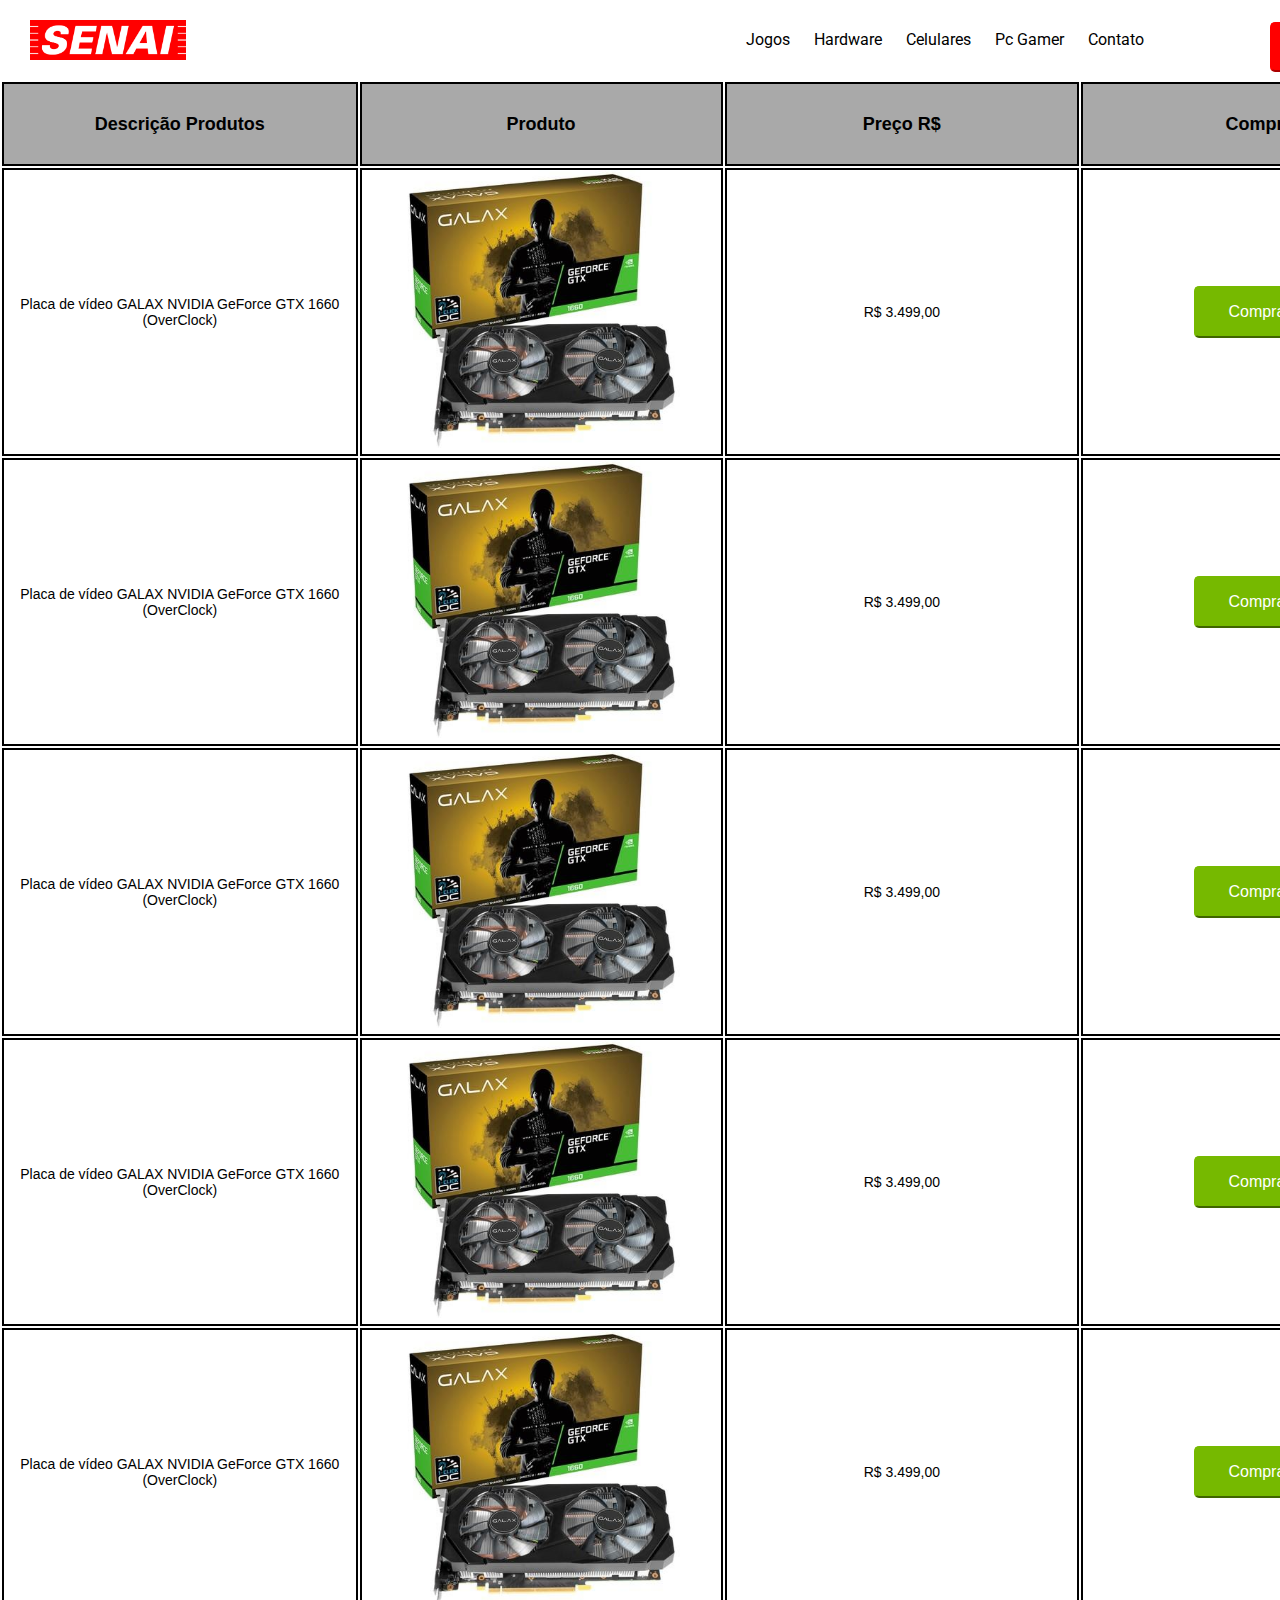
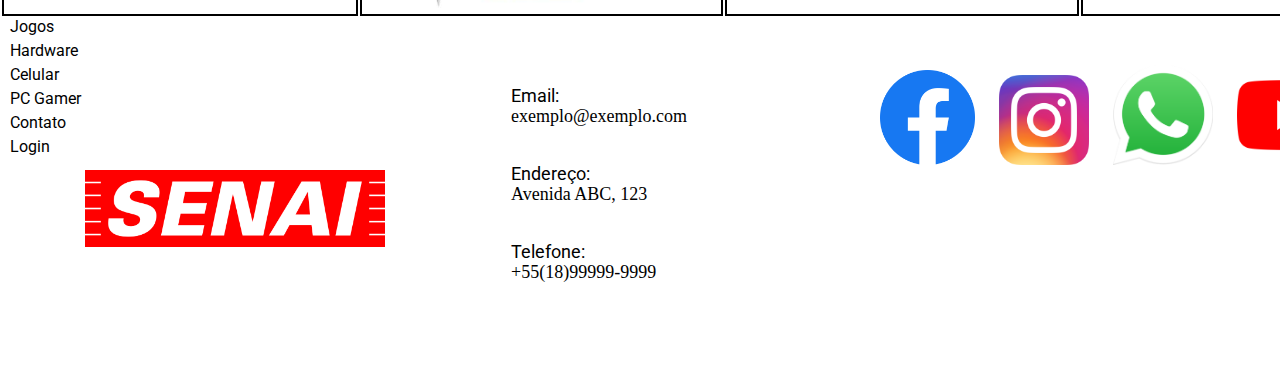
<file: s2_uc9_o2 - 04.11.2021/SA2_Atividade2/hardware.html>
<!DOCTYPE html>
<html lang="pt-br">

<head>
    <meta charset="UTF-8">
    <meta http-equiv="X-UA-Compatible" content="IE=edge">
    <meta name="viewport" content="width=device-width, initial-scale=1.0">
    <title>Site de Jogos</title>
    <link rel="stylesheet" href="css/estilo.css">
    <link rel="preconnect" href="https://fonts.googleapis.com">
<link rel="preconnect" href="https://fonts.gstatic.com" crossorigin>
<link href="https://fonts.googleapis.com/css2?family=Roboto:wght@900&display=swap" rel="stylesheet">

</head>

<body>   

    <header>
        <nav>
            <img class="logo" src="imagens/senai-logo.png" alt="Logo">
            <ul>
                <a href="index.html">Jogos</a>
                <a href="hardware.html">Hardware</a>
                <a href="celulares.html">Celulares</a>
                <a href="pcgamer.html">Pc Gamer</a>
                <a href="contato.html">Contato</a>
            </ul>
            <button class="btn-login">Login</button>
        </nav>
    </header>
    
    <div class="area-hardware">
        <table>
            <thead>
                <tr>
                    <th class="descricao-produto">Descrição Produtos</th>
                    <th class="produto">Produto</th>
                    <th class="preco">Preço R$</th>
                    <th class="compra">Compra</th>
                </tr>
            </thead>
            
            <tbody>
                <tr>
                    <td class="descricao"><p>Placa de vídeo GALAX NVIDIA GeForce GTX 1660 (OverClock)</p></td>
                    <td class="img-produto">
                        <a href="imagens/nvidia geforce gtx1660.jpg">
                        <img src="imagens/nvidia geforce gtx1660.jpg" alt="">
                        </a>
                    </td>
                    <td class="valor-produto"><p>R$ 3.499,00</p></td>
                    <td class="compra-produto"><button class="btn-comprar">Comprar</button></td>
                </tr>
                
                <tr>
                    <td class="descricao"><p>Placa de vídeo GALAX NVIDIA GeForce GTX 1660 (OverClock)</p></td>
                    <td class="img-produto">
                        <a href="imagens/nvidia geforce gtx1660.jpg">
                        <img src="imagens/nvidia geforce gtx1660.jpg" alt="">
                        </a>
                    </td>
                    <td class="valor-produto"><p>R$ 3.499,00</p></td>
                    <td class="compra-produto"><button class="btn-comprar">Comprar</button></td>
                </tr>

                <tr>
                    <td class="descricao"><p>Placa de vídeo GALAX NVIDIA GeForce GTX 1660 (OverClock)</p></td>
                    <td class="img-produto">
                        <a href="imagens/nvidia geforce gtx1660.jpg">
                        <img src="imagens/nvidia geforce gtx1660.jpg" alt="">
                        </a>
                    </td>
                    <td class="valor-produto"><p>R$ 3.499,00</p></td>
                    <td class="compra-produto"><button class="btn-comprar">Comprar</button></td>
                </tr>

                <tr>
                    <td class="descricao"><p>Placa de vídeo GALAX NVIDIA GeForce GTX 1660 (OverClock)</p></td>
                    <td class="img-produto">
                        <a href="imagens/nvidia geforce gtx1660.jpg">
                        <img src="imagens/nvidia geforce gtx1660.jpg" alt="">
                        </a>
                    </td>
                    <td class="valor-produto"><p>R$ 3.499,00</p></td>
                    <td class="compra-produto"><button class="btn-comprar">Comprar</button></td>
                </tr>

                <tr>
                    <td class="descricao"><p>Placa de vídeo GALAX NVIDIA GeForce GTX 1660 (OverClock)</p></td>
                    <td class="img-produto">
                        <a href="imagens/nvidia geforce gtx1660.jpg">
                        <img src="imagens/nvidia geforce gtx1660.jpg" alt="">
                        </a>
                    </td>
                    <td class="valor-produto"><p>R$ 3.499,00</p></td>
                    <td class="compra-produto"><button class="btn-comprar">Comprar</button></td>
                </tr>

            </tbody>
        </table>

    </div>

    <footer class="rodape-hardware">

                <div class="logo_rodape">

                    <figure>

                        <img src="imagens/senai-logo.png" alt="logo rodape">

                    </figure>

                </div>
  

                <div class="info_contato">

                   <div class="email">
                        <p class="topico_email">Email:</p>
                        <p>exemplo@exemplo.com</p><br>
                   </div>

                    <div class="endereco">
                        <p class="topico_endereco">Endereço:</p>
                        <p>Avenida ABC, 123</p><br>
                    </div>

                    <div class="telefone">
                        <p class="topico_telefone">Telefone:</p>
                        <p>+55(18)99999-9999</p><br>
                    </div>                                   

                </div>

            
                <div class="col-4">

                    <figure class="redes_sociais">
                        <a href="#"><img class="img1" src="imagens/face.png" alt="" width="9.5%"></a>

                    
                        <a href="#"><img class="img2" src="imagens/insta.png" alt="" width="9%"></a>

                    
                        <a href="#"><img class="img3" src="imagens/what.png" alt="" width="10%"></a>

                    
                        <a href="#"><img class="img4" src="imagens/yout.png" alt="" width="10%"></a>

                    </figure>

                </div>

                <div class="menu_rodape">
                    <li><a href="#">Jogos</a></li>
                    <li><a href="#">Hardware</a></li>
                    <li><a href="#">Celular</a></li>
                    <li><a href="#">PC Gamer</a></li>
                    <li><a href="#">Contato</a></li>
                    <li><a href="#">Login</a></li>
                </div>
    </footer>

 
</body>

</html>
</file>
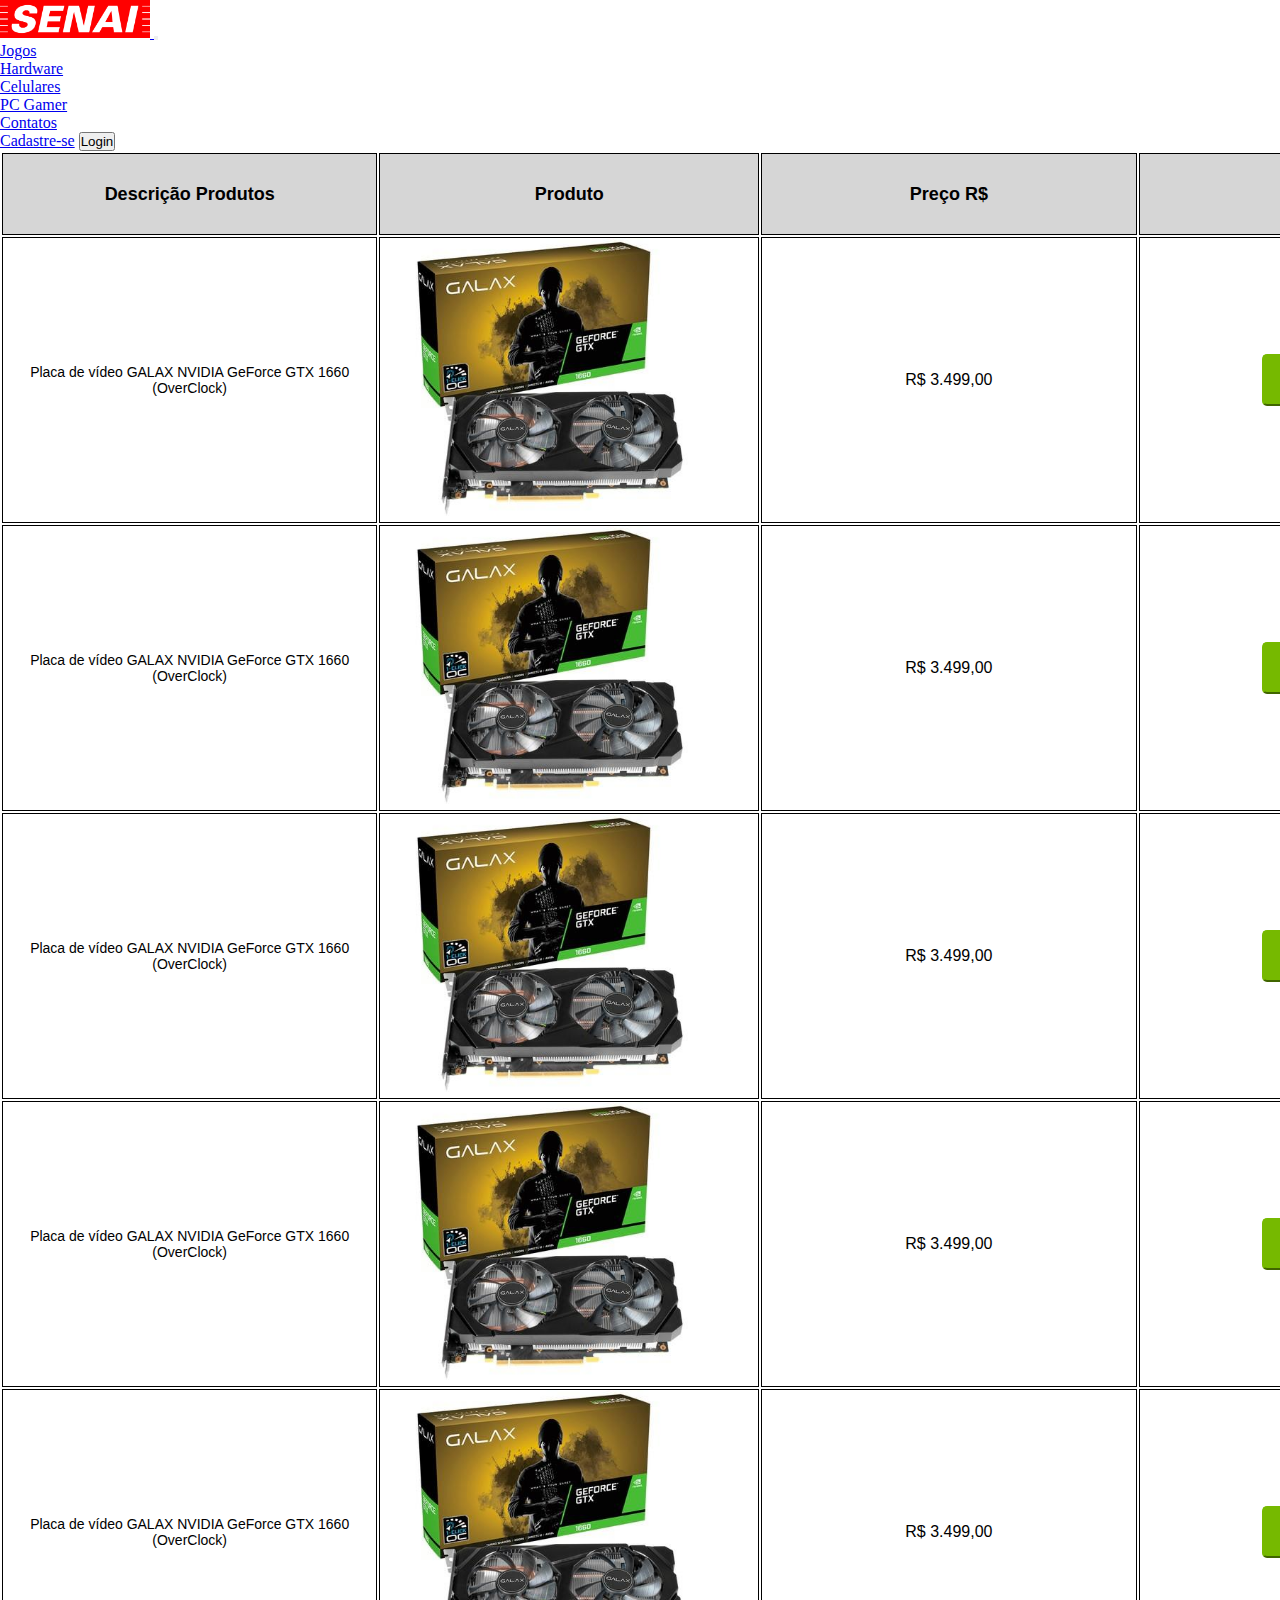
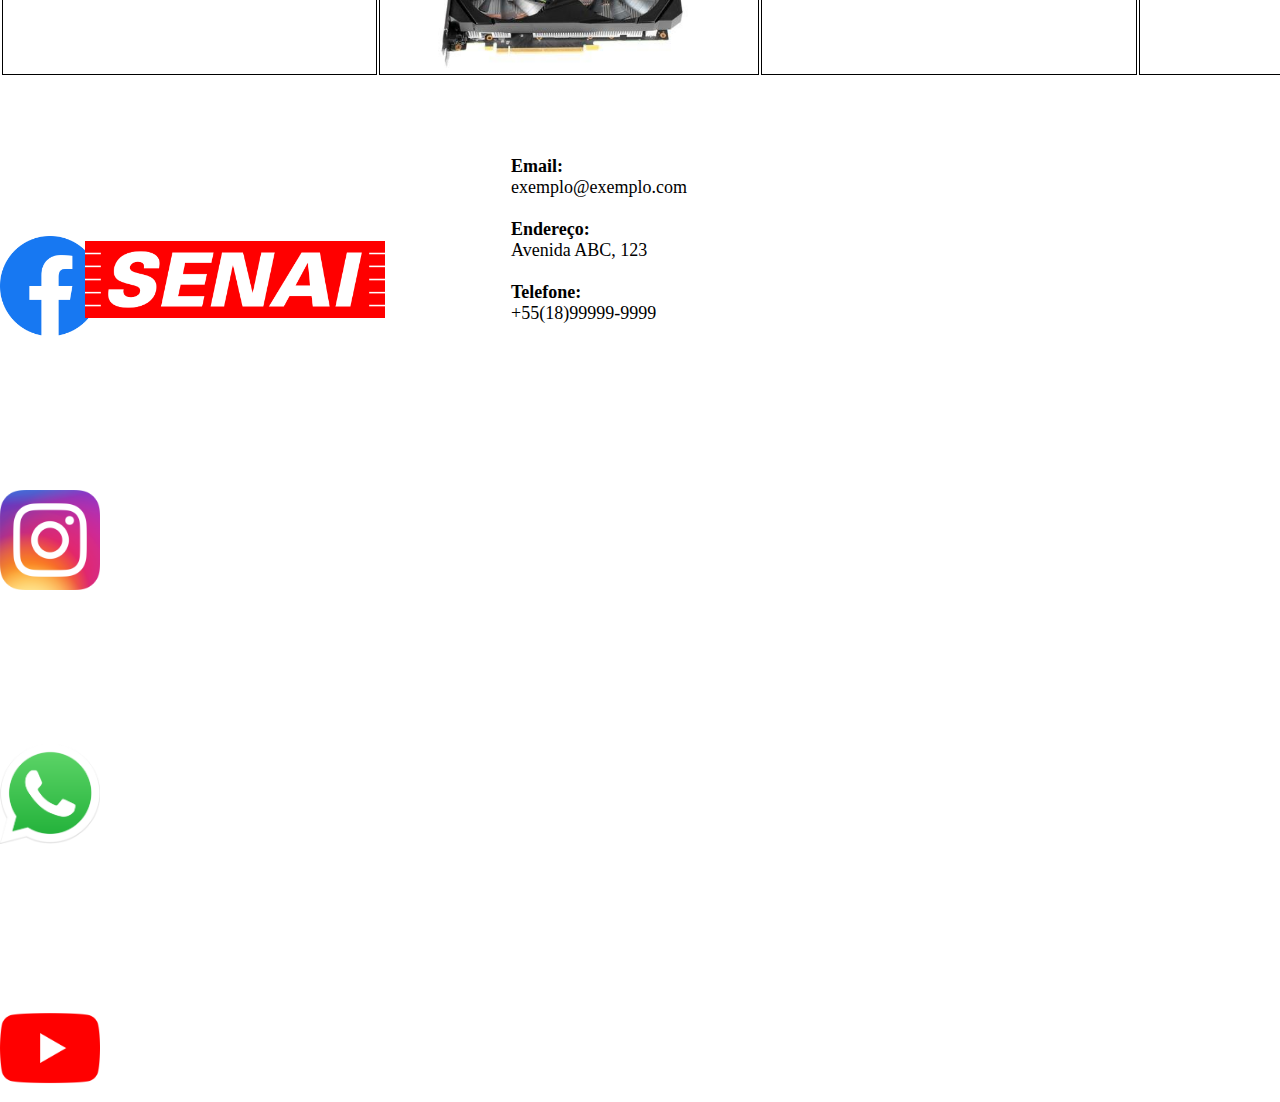
<file: Site_jogos - 30.11.2021/Site_jogos/hardware.html>
<!DOCTYPE html>
<html lang="pt-br">
    <head>
        <!-- Required meta tags -->
        <meta charset="UTF-8">
        <meta http-equiv="X-UA-Compatible" content="IE=edge">
        <meta name="viewport" content="width=device-width, initial-scale=1">
        
        <title>Site de Jogos</title>

        <link rel="stylesheet" href="css/estilo.css">
        <link rel="preconnect" href="https://fonts.googleapis.com">
        <link rel="preconnect" href="https://fonts.gstatic.com" crossorigin>
        <link href="https://fonts.googleapis.com/css2?family=Roboto:wght@900&display=swap" rel="stylesheet">

        <!-- Bootstrap CSS -->
        <link href="https://cdn.jsdelivr.net/npm/bootstrap@5.1.3/dist/css/bootstrap.min.css" rel="stylesheet" integrity="sha384-1BmE4kWBq78iYhFldvKuhfTAU6auU8tT94WrHftjDbrCEXSU1oBoqyl2QvZ6jIW3" crossorigin="anonymous">
    </head>

    <body>
        <header>
            <nav class="navbar navbar-expand-lg navbar-light bg-light">
                <div class="container-fluid">
                    <a class="navbar-brand" href="#">
                        <img class="logo" src="imagens/senai-logo.png" alt="logo">
                    </a>
                    <button class="navbar-toggler" type="button" data-bs-toggle="collapse" data-bs-target="#navbarSupportedContent" aria-controls="navbarSupportedContent" aria-expanded="false" aria-label="Toggle navigation">
                        <span class="navbar-toggler-icon"></span>
                    </button>
                    <div class="collapse navbar-collapse" id="navbarSupportedContent">
                        <ul class="navbar-nav ms-auto me-5">
                            <li class="nav-item">
                                <a class="nav-link active" aria-current="page" href="index.html">Jogos</a>
                            </li>
                            <li class="nav-item">
                                <a class="nav-link" href="hardware.html">Hardware</a>
                            </li>
                            <li class="nav-item">
                                <a class="nav-link" href="#">Celulares</a>
                            </li>
                            <li class="nav-item">
                                <a class="nav-link" href="#">PC Gamer</a>
                            </li>
                            <li class="nav-item">
                                <a class="nav-link" href="#">Contatos</a>
                            </li>
                        </ul>

                        <a class="nav-link" href="cadastrar.html">Cadastre-se</a>
                        <button class="btn btn-outline-dark me-5" type="submit">Login</button>
                    </div>
                </div>
            </nav>
        </header>
        
        <div class="area-hardware">
            <table>
                <thead>
                    <tr>
                        <th class="descricao-produto borda">Descrição Produtos</th>
                        <th class="produto borda">Produto</th>
                        <th class="preco borda">Preço R$</th>
                        <th class="compra borda">Compra</th>
                    </tr>
                </thead>
                
                <tbody>
                    <tr>
                        <td class="descricao borda"><p>Placa de vídeo GALAX NVIDIA GeForce GTX 1660 (OverClock)</p></td>
                        <td class="img-produto borda">
                            <a href="imagens/nvidia geforce gtx1660.jpg">
                                <img src="imagens/nvidia geforce gtx1660.jpg" alt="">
                            </a>
                        </td>
                        <td class="valor-produto borda"><p>R$ 3.499,00</p></td>
                        <td class="compra-produto borda"><button class="btn-comprar">Comprar</button></td>
                    </tr>
                    
                    <tr>
                        <td class="descricao borda"><p>Placa de vídeo GALAX NVIDIA GeForce GTX 1660 (OverClock)</p></td>
                        <td class="img-produto borda">
                            <a href="imagens/nvidia geforce gtx1660.jpg">
                                <img src="imagens/nvidia geforce gtx1660.jpg" alt="">
                            </a>
                        </td>
                        <td class="valor-produto borda"><p>R$ 3.499,00</p></td>
                        <td class="compra-produto borda"><button class="btn-comprar">Comprar</button></td>
                    </tr>

                    <tr>
                        <td class="descricao borda"><p>Placa de vídeo GALAX NVIDIA GeForce GTX 1660 (OverClock)</p></td>
                        <td class="img-produto borda">
                            <a href="imagens/nvidia geforce gtx1660.jpg">
                                <img src="imagens/nvidia geforce gtx1660.jpg" alt="">
                            </a>
                        </td>
                        <td class="valor-produto borda"><p>R$ 3.499,00</p></td>
                        <td class="compra-produto borda"><button class="btn-comprar">Comprar</button></td>
                    </tr>

                    <tr>
                        <td class="descricao borda"><p>Placa de vídeo GALAX NVIDIA GeForce GTX 1660 (OverClock)</p></td>
                        <td class="img-produto borda">
                            <a href="imagens/nvidia geforce gtx1660.jpg">
                                <img src="imagens/nvidia geforce gtx1660.jpg" alt="">
                            </a>
                        </td>
                        <td class="valor-produto borda"><p>R$ 3.499,00</p></td>
                        <td class="compra-produto borda"><button class="btn-comprar">Comprar</button></td>
                    </tr>

                    <tr>
                        <td class="descricao borda"><p>Placa de vídeo GALAX NVIDIA GeForce GTX 1660 (OverClock)</p></td>
                        <td class="img-produto borda">
                            <a href="imagens/nvidia geforce gtx1660.jpg">
                                <img src="imagens/nvidia geforce gtx1660.jpg" alt="">
                            </a>
                        </td>
                        <td class="valor-produto borda"><p>R$ 3.499,00</p></td>
                        <td class="compra-produto borda"><button class="btn-comprar">Comprar</button></td>
                    </tr>
                </tbody>
            </table>
        </div>

        <footer class="rodape-hardware">
            <div class="container-fluid">
                <div class="row">
                    <div class="col-md-6 d-none d-md-block justify-content-center">
                        <img class="img-senai-footer" src="imagens/senai-logo.png" alt="logo rodape">
                    </div>
        
                    <div class="info-contato">
                        <div class="email">
                            <p class="topico-email"><strong>Email:</strong></p>
                            <p>exemplo@exemplo.com</p><br>
                        </div>
        
                        <div class="endereco">
                            <p class="topico-endereco"><strong>Endereço:</strong></p>
                            <p>Avenida ABC, 123</p><br>
                        </div>
        
                        <div class="telefone">
                            <p class="topico-telefone"><strong>Telefone:</strong></p>
                            <p>+55(18)99999-9999</p><br>
                        </div>                                   
                    </div>
                
                    <div class="col-md-6 d-flex justify-content-center">
                        <div class="img-contato">
                            <a href="#"><img class="img1" src="imagens/face.png" alt=""></a>
                        </div>
        
                        <div class="img-contato">
                            <a href="#"><img class="img2" src="imagens/insta.png" alt=""></a>
                        </div>
        
                        <div class="img-contato">
                            <a href="#"><img class="img3" src="imagens/what.png" alt=""></a>
                        </div>
                        
                        <div class="img-contato">
                            <a href="#"><img class="img4" src="imagens/yout.png" alt=""></a>
                        </div>
                    </div>
                </div>
            </div>
        </footer>
    </body>
</html>
</file>
<file: proj_bootstrap - 09.11.2021/bootstrap/css/estilo.css>
.logo{
    width: 200px;    
}

.galeria{
    width: 300px;
}
</file>
<file: s2_uc9_o2 - 04.11.2021/SA2_Atividade2/css/estilo.css>
*{
    margin: 0;
    padding: 0;
}
/*************************************************************************************************************/
/****************************************       HEADER       ************************************************/
header{
    width: 1440px;
    height: 80px;
}

.logo{
    height: 40px;
    margin-top: 20px;
    margin-left: 30px;
}

ul{
    display: inline;
    margin-left: 550px;
    margin-top: 30px;
    position: absolute;
    width: 590px;
    height: 23px;
    align-items: center;
}

a{
    padding: 10px;
    font-family: 'Roboto', sans-serif;
    text-decoration: none;
    color: black;
    text-size-adjust: 30px;
}

.btn-login{
    position: absolute;
    width: 120px;
    height: 50px;
    left: 1270px;
    top: 22px;
    font-family: 'Roboto', sans-serif;
    text-decoration: none;
    color: white;
    text-size-adjust: 28px;
    background-color: #FF0000;
    border-radius: 5px;
    border-color: #FF0000;
}

/***************************************************************************************************************/
/******************************                 BANNER                  ***************************************/

.banner{
    position: absolute;
    width: 1440px;
    height: 500px;
    background-color: #005CAA;

}

.figure{
    width: 600px;
    height: 400px;
    left: 50px;
    top: 50px;
}

.banner figure img{
    margin-top: 50px;
    margin-left: 75px;
}

.texto_banner{
    position: absolute;
    width: 549px;
    height: 259px;
    left: 780px;
    top: 80px;
    text-align: justify;
}

.texto_banner h1{
    font-family: 'Roboto', sans-serif;
    text-decoration: none;
    color: white;
    text-size-adjust: 30px;
}

.texto_banner p{
    font-family: 'Lucida Sans', 'Lucida Sans Regular', 'Lucida Grande', 'Lucida Sans Unicode', Geneva, Verdana, sans-serif;
    text-decoration: none;
    color: white;
    text-size-adjust: 30px;
    font-style: normal;
    margin-top: 40px;
}

.texto_banner a{
    font-style: normal;
    color: white;
    position: absolute;
    margin-top: 30px;
    margin-left: -10px;
}

/***************************************************************************************************************/
/******************************                 DESTAQUE                  *************************************/

.destaque{
    position: absolute;
    width: 1440px;
    height: 500px;
    top: 580px;
}

.img_destaque{
    float: left;
    width: 230px;
    top: 500px;
    left: 30px;
    padding: 25px;
}

.img_destaque figure img{
    margin: 250px 0px 0px 0px;
    width: 230px;
    height: 150px;
}

figcaption{
    font-family: 'Lucida Sans', 'Lucida Sans Regular', 'Lucida Grande', 'Lucida Sans Unicode', Geneva, Verdana, sans-serif;
    text-decoration: none;
    color: black;
    text-size-adjust: 24px;
    font-style: normal;
    margin-left: 14px;
}

.texto_destaque{
    position: absolute;
    width: 970px;
    height: 106px;
    left: 235px;
}

.texto_destaque h1{
    margin-top: 30px;
    text-align: center;
}

.texto_destaque p{
    margin-top: 30px;
    text-align: center;
    font-family: 'Lucida Sans', 'Lucida Sans Regular', 'Lucida Grande', 'Lucida Sans Unicode', Geneva, Verdana, sans-serif;
    text-decoration: none;
    text-size-adjust: 24px;
    font-style: normal;
}

/***************************************************************************************************************/
/******************************                 NOVIDADES                  ************************************/

.novidades{
    position: absolute;
    width: 1440px;
    height: 500px;
    left: 0px;
    top: 1080px;

    background: #082373;
}

.novidades img{
    position: absolute;
    width: 450px;
    height: 300px;
    margin-top: 100px;
    margin-left: 886px;
}

.texto_novidades{
    position: absolute;
    width: 570px;
    height: 280px;
    margin-left: 100px;
    margin-top: 100px;
}

.texto_novidades h1{
    font-family: 'Lucida Sans', 'Lucida Sans Regular', 'Lucida Grande', 'Lucida Sans Unicode', Geneva, Verdana, sans-serif;
    text-decoration: none;
    color: white;
    text-align: center;
}

.texto_novidades p{
    font-family: 'Lucida Sans', 'Lucida Sans Regular', 'Lucida Grande', 'Lucida Sans Unicode', Geneva, Verdana, sans-serif;
    font-style: normal;
    color: white;
    margin-top: 40px;
    text-align: justify;
}

.texto_novidades a{
    position: absolute;
    font-family: 'Lucida Sans', 'Lucida Sans Regular', 'Lucida Grande', 'Lucida Sans Unicode', Geneva, Verdana, sans-serif;
    font-style: normal;
    color: white;
    margin-top: 40px;
    margin-left: -10px;
    font-style: bold;
}

/***************************************************************************************************************/
/******************************                 FOOTER/RODAPÉ                  ********************************/

.rodape{
    position: absolute;
    width: 1440px;
    height: 350px;
    left: 0px;
    top: 1580px;
}

.logo_rodape img{
    position: absolute;
    width: 300px;
    height: auto;
    margin-left: 85px;
    margin-top: 155px;
}

.info_contato{
    position: absolute;
    font-size: large;
    width: 194px;
    height: 233px;
    margin-left: 511px;
    margin-top: 70px;
}

.topico_email{
    font-family: 'Roboto', 'Lucida Sans', 'Lucida Sans Regular', 'Lucida Grande', 'Lucida Sans Unicode', Geneva, Verdana, sans-serif;
    font-style: bold;
}

.topico_endereco{
    font-family: 'Roboto', 'Lucida Sans', 'Lucida Sans Regular', 'Lucida Grande', 'Lucida Sans Unicode', Geneva, Verdana, sans-serif;
    font-style: bold;
    margin-top: 15px;
}

.topico_telefone{
    font-family: 'Roboto', 'Lucida Sans', 'Lucida Sans Regular', 'Lucida Grande', 'Lucida Sans Unicode', Geneva, Verdana, sans-serif;
    font-style: bold;
    margin-top: 15px;
}

.col-4{
    position: absolute;
    width: 1000px;
    height: 100px;
    margin-left: 870px;
    margin-top: 50px;
}

.menu_rodape{
    position: static;
    width: 120px;
    height: 150px;
    left: 870px;
    top: 180px;
}

li{
    list-style-type: none;
    line-height: 1.5;
}

/***************************************************************************************************************/
/***************************                 HARDWARE - TABELA                  *******************************/

.area-hardware{
    width: 1440px;
    height: 80px;
}

th{
    font-family: 'Lucida Sans', 'Lucida Sans Regular', 'Lucida Grande', 'Lucida Sans Unicode', Geneva, Verdana, sans-serif;
    font-size: 18px;
    background-color: darkgray;
}

.descricao-produto{
    width: 360px;
    height: 80px;
    text-align: center;
}

.produto{
    width: 360px;
    height: 80px;
    text-align: center;
}

.preco{
    width: 360px;
    height: 80px;
    text-align: center;
}

.compra{
    width: 360px;
    height: 80px;
    text-align: center;
}

.descricao{
    width: 300px;
    height: auto;
    font-family: 'Lucida Sans', 'Lucida Sans Regular', 'Lucida Grande', 'Lucida Sans Unicode', Geneva, Verdana, sans-serif;
    font-size: 14px;
    text-align: center;
}

.img-produto{
    width: 300px;
    height: auto;
}

.img-produto img{
    width: 280px;
    height: auto;
    margin-left: 30px;
}

.valor-produto{
    width: 300px;
    height: auto;
    font-family: 'Lucida Sans', 'Lucida Sans Regular', 'Lucida Grande', 'Lucida Sans Unicode', Geneva, Verdana, sans-serif;
    font-size: 14px;
    text-align: center;
}

.compra-produto{
    width: 300px;
    height: auto;
    font-family: 'Lucida Sans', 'Lucida Sans Regular', 'Lucida Grande', 'Lucida Sans Unicode', Geneva, Verdana, sans-serif;
    font-size: 14px;
    text-align: center;
}

.btn-comprar{
    background-color: #76b900;
    color: white;
    padding: 15px 32px;
    text-align: center;
    text-decoration: none;
    display: inline-block;
    font-size: 16px;
    border-radius: 5px;
    border-color: #76b900;
}

th, td{
    border: 2px solid black;
}

.rodape-hardware{
    position: absolute;
    width: 1440px;
    height: 350px;
    margin-top: 1455px;
}
</file>
<file: s2uc9o1 - att - 28.10.2021/SA2_Atividade2/css/estilo.css>
*{
    margin: 0;
    padding: 0;
}
/*************************************************************************************************************/
/****************************************       HEADER       ************************************************/
header{
    width: 1440px;
    height: 80px;
}

.logo{
    height: 40px;
    margin-top: 20px;
    margin-left: 30px;
}

ul{
    display: inline;
    margin-left: 550px;
    margin-top: 30px;
    position: absolute;
    width: 590px;
    height: 23px;
    align-items: center;
}

a{
    padding: 10px;
    font-family: 'Roboto', sans-serif;
    text-decoration: none;
    color: black;
    text-size-adjust: 30px;
}

button{
    position: absolute;
    width: 120px;
    height: 50px;
    left: 1270px;
    top: 22px;
    font-family: 'Roboto', sans-serif;
    text-decoration: none;
    color: white;
    text-size-adjust: 28px;
    background-color: #FF0000;
    border-radius: 5px;
    border-color: #FF0000;
}

/***************************************************************************************************************/
/******************************                 BANNER                  ***************************************/

.banner{
    position: absolute;
    width: 1440px;
    height: 500px;
    background-color: #005CAA;

}

.figure{
    width: 600px;
    height: 400px;
    left: 50px;
    top: 50px;
}

.banner figure img{
    margin-top: 50px;
    margin-left: 75px;
}

.texto_banner{
    position: absolute;
    width: 549px;
    height: 259px;
    left: 780px;
    top: 80px;
    text-align: justify;
}

.texto_banner h1{
    font-family: 'Roboto', sans-serif;
    text-decoration: none;
    color: white;
    text-size-adjust: 30px;
}

.texto_banner p{
    font-family: 'Lucida Sans', 'Lucida Sans Regular', 'Lucida Grande', 'Lucida Sans Unicode', Geneva, Verdana, sans-serif;
    text-decoration: none;
    color: white;
    text-size-adjust: 30px;
    font-style: normal;
    margin-top: 40px;
}

.texto_banner a{
    font-style: normal;
    color: white;
    position: absolute;
    margin-top: 30px;
    margin-left: -10px;
}

/***************************************************************************************************************/
/******************************                 DESTAQUE                  *************************************/

.destaque{
    position: absolute;
    width: 1440px;
    height: 500px;
    top: 580px;
}

.img_destaque{
    float: left;
    width: 230px;
    top: 500px;
    left: 30px;
    padding: 25px;
}

.img_destaque figure img{
    margin: 250px 0px 0px 0px;
    width: 230px;
    height: 150px;
}

figcaption{
    font-family: 'Lucida Sans', 'Lucida Sans Regular', 'Lucida Grande', 'Lucida Sans Unicode', Geneva, Verdana, sans-serif;
    text-decoration: none;
    color: black;
    text-size-adjust: 24px;
    font-style: normal;
    margin-left: 14px;
}

.texto_destaque{
    position: absolute;
    width: 970px;
    height: 106px;
    left: 235px;
}

.texto_destaque h1{
    margin-top: 30px;
    text-align: center;
}

.texto_destaque p{
    margin-top: 30px;
    text-align: center;
    font-family: 'Lucida Sans', 'Lucida Sans Regular', 'Lucida Grande', 'Lucida Sans Unicode', Geneva, Verdana, sans-serif;
    text-decoration: none;
    text-size-adjust: 24px;
    font-style: normal;
}

/***************************************************************************************************************/
/******************************                 NOVIDADES                  ************************************/

.novidades{
    position: absolute;
    width: 1440px;
    height: 500px;
    left: 0px;
    top: 1080px;

    background: #082373;
}

.novidades img{
    position: absolute;
    width: 450px;
    height: 300px;
    margin-top: 100px;
    margin-left: 886px;
}

.texto_novidades{
    position: absolute;
    width: 570px;
    height: 280px;
    margin-left: 100px;
    margin-top: 100px;
}

.texto_novidades h1{
    font-family: 'Lucida Sans', 'Lucida Sans Regular', 'Lucida Grande', 'Lucida Sans Unicode', Geneva, Verdana, sans-serif;
    text-decoration: none;
    color: white;
    text-align: center;
}

.texto_novidades p{
    font-family: 'Lucida Sans', 'Lucida Sans Regular', 'Lucida Grande', 'Lucida Sans Unicode', Geneva, Verdana, sans-serif;
    font-style: normal;
    color: white;
    margin-top: 40px;
    text-align: justify;
}

.texto_novidades a{
    position: absolute;
    font-family: 'Lucida Sans', 'Lucida Sans Regular', 'Lucida Grande', 'Lucida Sans Unicode', Geneva, Verdana, sans-serif;
    font-style: normal;
    color: white;
    margin-top: 40px;
    margin-left: -10px;
    font-style: bold;
}

/***************************************************************************************************************/
/******************************                 FOOTER/RODAPÉ                  ********************************/

.rodape{
    position: absolute;
    width: 1440px;
    height: 350px;
    left: 0px;
    top: 1580px;
}

.logo_rodape img{
    position: absolute;
    width: 300px;
    height: auto;
    margin-left: 85px;
    margin-top: 155px;
}

.info_contato{
    position: absolute;
    font-size: large;
    width: 194px;
    height: 233px;
    margin-left: 511px;
    margin-top: 70px;
}

.topico_email{
    font-family: 'Roboto', 'Lucida Sans', 'Lucida Sans Regular', 'Lucida Grande', 'Lucida Sans Unicode', Geneva, Verdana, sans-serif;
    font-style: bold;
}

.topico_endereco{
    font-family: 'Roboto', 'Lucida Sans', 'Lucida Sans Regular', 'Lucida Grande', 'Lucida Sans Unicode', Geneva, Verdana, sans-serif;
    font-style: bold;
    margin-top: 15px;
}

.topico_telefone{
    font-family: 'Roboto', 'Lucida Sans', 'Lucida Sans Regular', 'Lucida Grande', 'Lucida Sans Unicode', Geneva, Verdana, sans-serif;
    font-style: bold;
    margin-top: 15px;
}

.col-4{
    position: absolute;
    width: 1000px;
    height: 100px;
    margin-left: 870px;
    margin-top: 50px;
}

.menu_rodape{
    position: absolute;
    width: 120px;
    height: 150px;
    left: 870px;
    top: 180px;
}

li{
    list-style-type: none;
    line-height: 1.5;
}
</file>
<file: Site_jogos - 30.11.2021/Site_jogos/css/estilo.css>
*{
    margin: 0;
    padding: 0;
}

.logo{
    width: 150px;
}

.img-banner{
    width: 600px;
}

.justify{
    text-align: justify;
}

.img-destaque{
    width: 230px;
}

.galeria{
    margin: 5px;
    float: left;
    width: 230px;
    margin-left: 50px;
    margin-right: 50px;
}

.galeria p{
    margin-left: 5px;
}

.img-novidades{
    width: 600px;
    margin-left: 75px;
}

.img-senai-footer{
    position: absolute;
    width: 300px;
    height: auto;
    margin-left: 85px;
    margin-top: 155px;
}

.info-contato{
    position: absolute;
    font-size: large;
    width: 194px;
    height: 233px;
    margin-left: 511px;
    margin-top: 70px;
}

.img1{
    width: 100px;
    height: 100px;
    margin-top: 150px;
}

.img2{
    width: 100px;
    height: 100px;
    margin-top: 150px;
}

.img3{
    width: 100px;
    height: 100px;
    margin-top: 150px;
}

.img4{
    width: 100px;
    height: 100px;
    margin-top: 150px;
}

.fundo{
    background-color: #cccc;
}

/***************************************************************************************************************/
/***************************                 HARDWARE - TABELA                  *******************************/

.area-hardware{
    width: 1518px;
    height: 80px;
}

th{
    font-family: 'Lucida Sans', 'Lucida Sans Regular', 'Lucida Grande', 'Lucida Sans Unicode', Geneva, Verdana, sans-serif;
    font-size: 18px;
    background-color: #cccc;
}

.descricao-produto{
    width: 379px;
    height: 80px;
    text-align: center;
}

.produto{
    width: 379px;
    height: 80px;
    text-align: center;
}

.preco{
    width: 380px;
    height: 80px;
    text-align: center;
}

.compra{
    width: 380px;
    height: 80px;
    text-align: center;
}

.descricao{
    width: 300px;
    text-align: center;
    height: auto;
    font-family: 'Lucida Sans', 'Lucida Sans Regular', 'Lucida Grande', 'Lucida Sans Unicode', Geneva, Verdana, sans-serif;
    font-size: 14px;
}

.img-produto{
    width: 300px;
    height: auto;
}

.img-produto img{
    width: 280px;
    height: auto;
    margin-left: 30px;
}

.valor-produto{
    width: 300px;
    text-align: center;
    height: auto;
    font-family: 'Lucida Sans', 'Lucida Sans Regular', 'Lucida Grande', 'Lucida Sans Unicode', Geneva, Verdana, sans-serif;
    font-size: 16px;
}

.compra-produto{
    width: 300px;
    text-align: center;
    height: auto;
    font-family: 'Lucida Sans', 'Lucida Sans Regular', 'Lucida Grande', 'Lucida Sans Unicode', Geneva, Verdana, sans-serif;
    font-size: 14px;
}

.btn-comprar{
    background-color: #76b900;
    color: white;
    padding: 15px 32px;
    text-align: center;
    text-decoration: none;
    display: inline-block;
    font-size: 16px;
    border-radius: 5px;
    border-color: #76b900;
}

.borda{
    border: 1px solid black;
}

.rodape-hardware{
    position: absolute;
    width: 1440px;
    height: 350px;
    margin-top: 1455px;
}
</file>
<file: Site_Jogos_bootstrap - 16.11.2021/Site_jogos/css/estilo.css>
.logo{
    width: 150px;
}
.img-banner{
    width: 600px;
}
p{
    text-align: justify;
}
.img-destaque{
    width: 230px;
}
.galeria{
    margin: 5px;
    float: left;
    width: 230px;
    margin-left: 50px;
    margin-right: 50px;
}
.galeria p{
    margin-left: 5px;
}
.img-novidades{
    width: 600px;
    margin-left: 75px;
}
.img-senai-footer{
    position: absolute;
    width: 300px;
    height: auto;
    margin-left: 85px;
    margin-top: 155px;
}
.info-contato{
    position: absolute;
    font-size: large;
    width: 194px;
    height: 233px;
    margin-left: 511px;
    margin-top: 70px;
}
.img1{
    width: 100px;
    height: 100px;
    margin-top: 150px;
}
.img2{
    width: 100px;
    height: 100px;
    margin-top: 150px;
}
.img3{
    width: 100px;
    height: 100px;
    margin-top: 150px;
}
.img4{
    width: 100px;
    height: 100px;
    margin-top: 150px;
}
</file>
